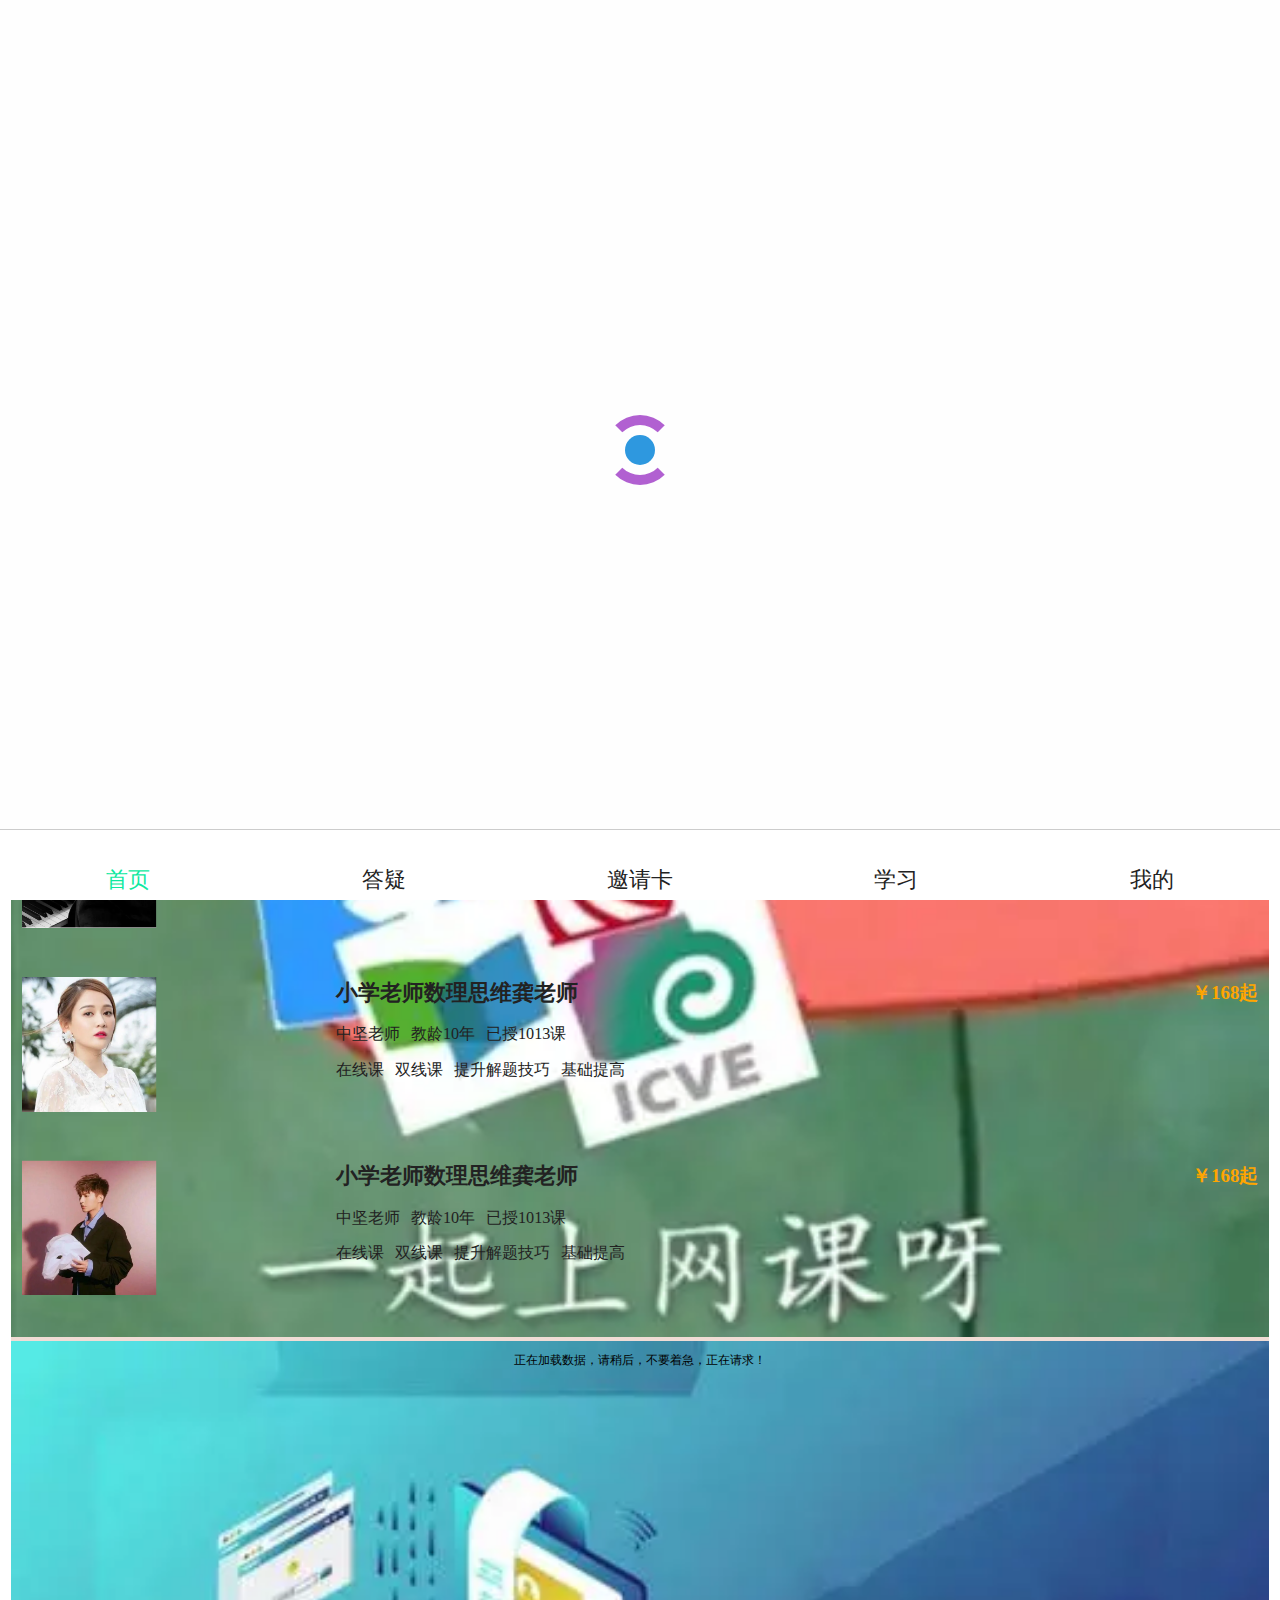
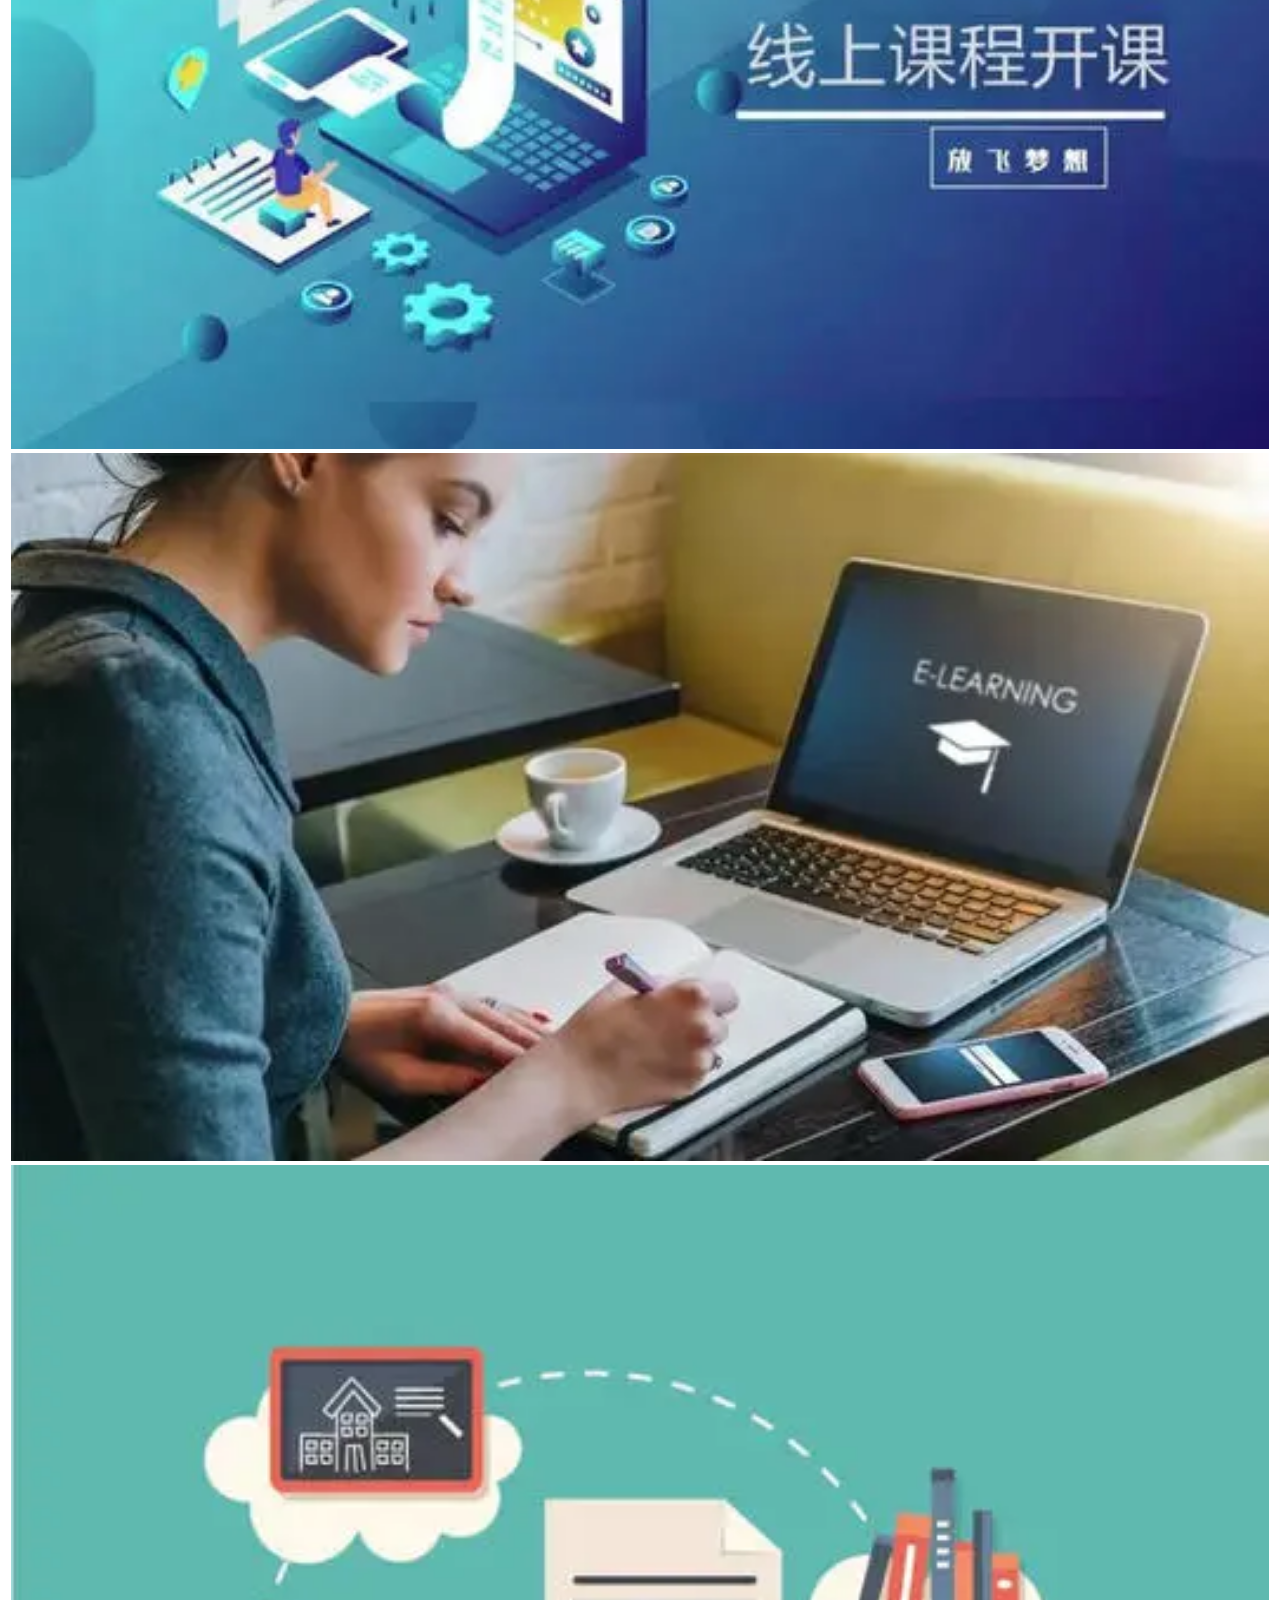
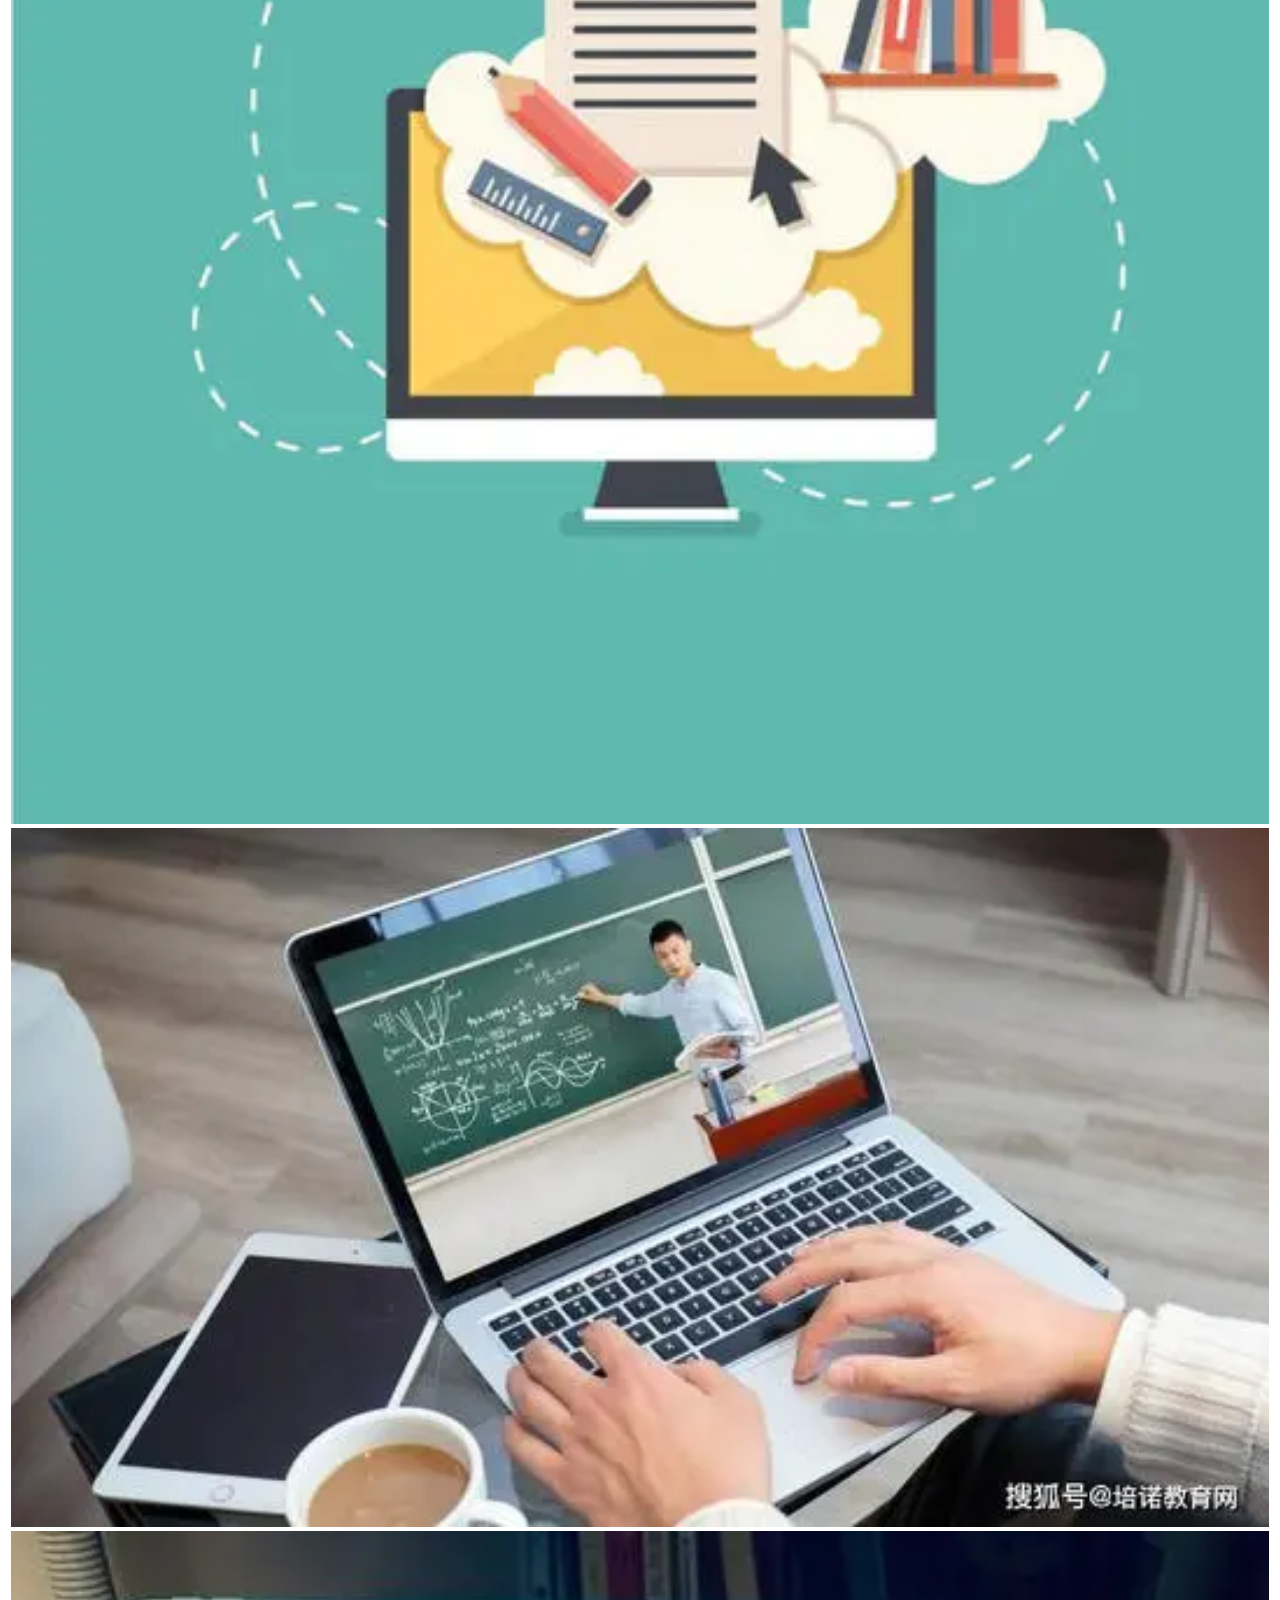
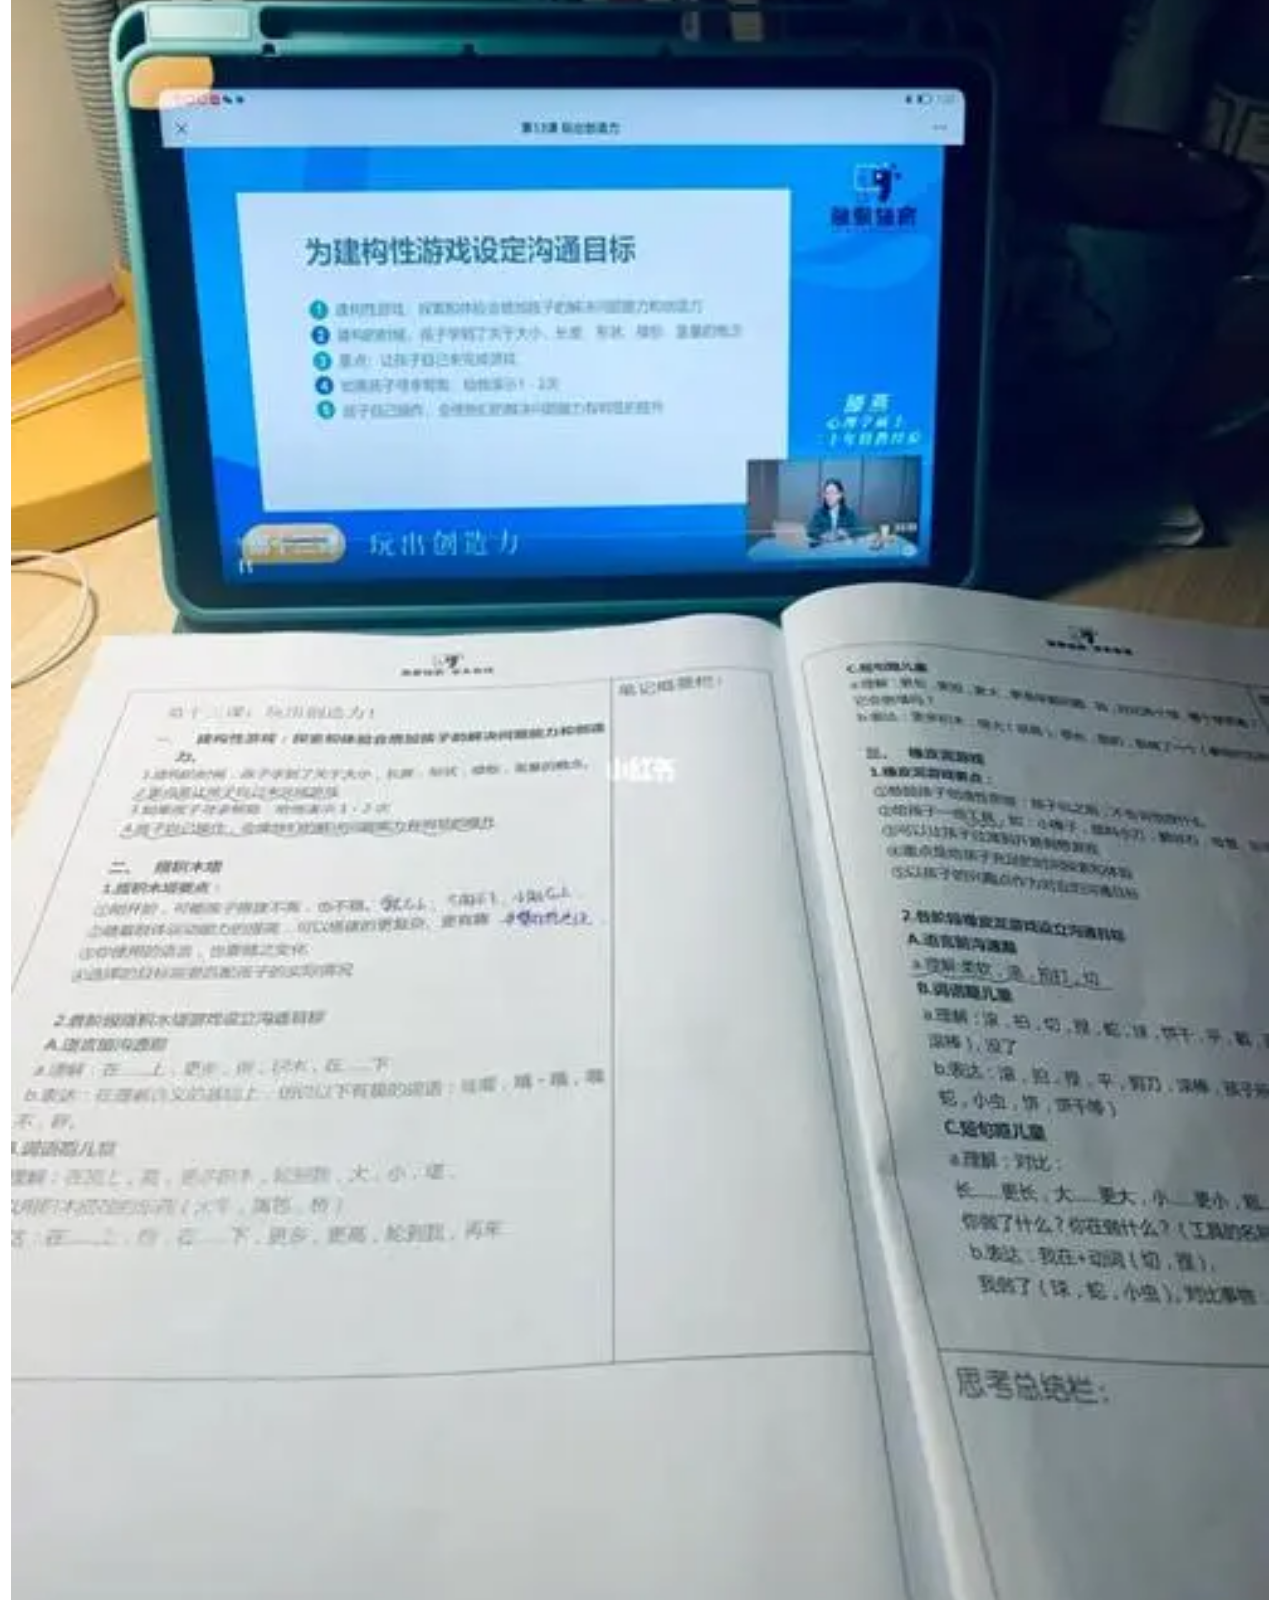
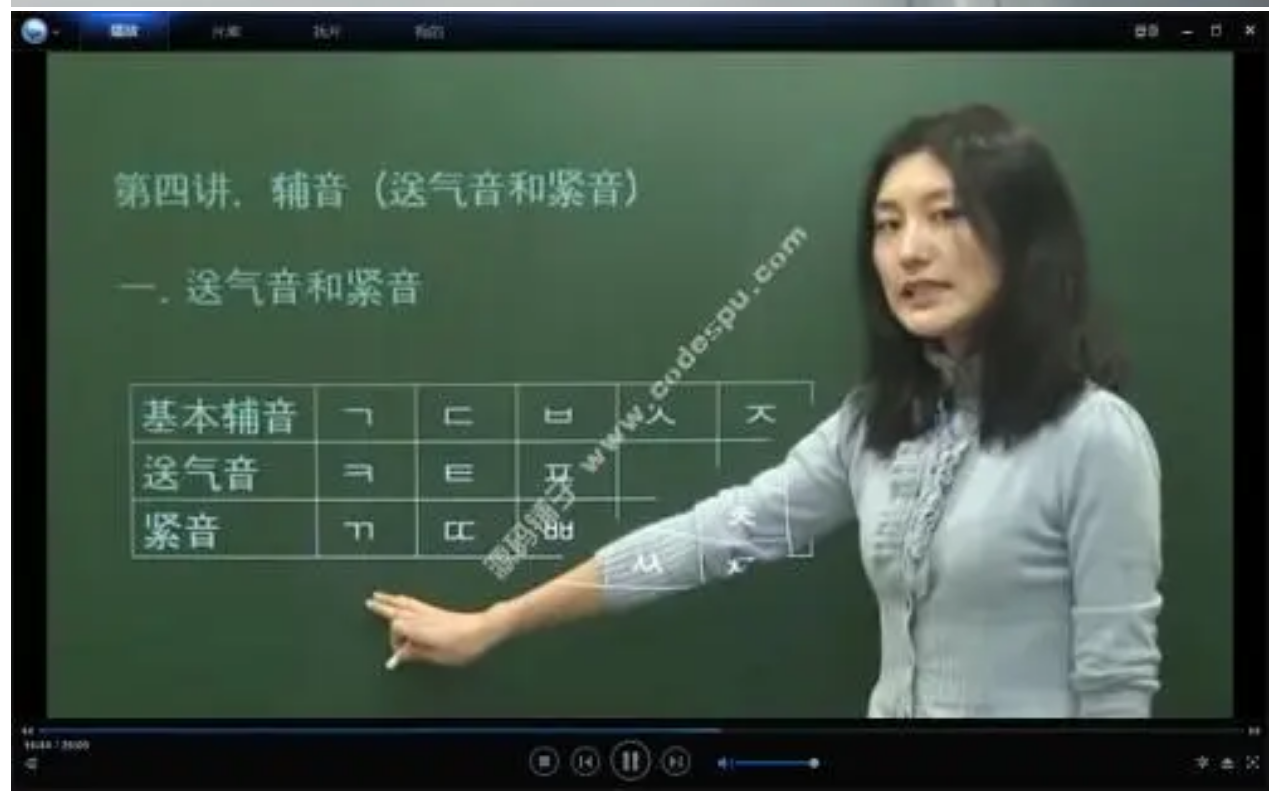
<file: index.html>
<!DOCTYPE html>
<html lang="en">
<head>
    <meta charset="UTF-8">
    <meta http-equiv="X-UA-Compatible" content="IE=edge">
    <!-- <meta name="viewport" content="width=device-width, initial-scale=1.0"> -->
    <script src="./js/flexible.js"></script>
    <link rel="stylesheet" href="./css/font.css">
    <link rel="stylesheet" href="./css/index.css">
    <link rel="stylesheet" href="./css/base.css">
    <link rel="stylesheet" href="https://at.alicdn.com/t/font_2786165_663fbrmdzmi.css">


    <!-- <link rel="stylesheet" href="./css/bootstrap.css"> -->
    <title>首页</title>
    <script src="./js/zepto.min.js"></script>
    <script src="./js/flexible.js"></script>
    <!-- <script src="https://s2.pstatp.com/cdn/expire-1-M/jquery/1.7.1/jquery.min.js"></script> -->
    <!-- <script src="http://g.tbcdn.cn/mtb/lib-flexible/0.3.4/??flexible_css.js,flexible.js"></script> -->
    <!-- <script src="./js/bootstrap.js"></script> -->
    <script src="./js/data.js"></script>
    
    <link crossorigin="anonymous" integrity="sha384-YaZyl3Hx9kaOWq199ZKwz6o6/3u1KbkQ28YsdOQb/aU4oVBjLgW1WifH1WeSYwbW" href="https://lib.baomitu.com/Swiper/2.7.6/idangerous.swiper.min.css" rel="stylesheet">
    <script crossorigin="anonymous" integrity="sha384-jvxZtB6PRIuRe1TKuwNcAwwN/9+P2UC8XaofZ86an5ZNMk8tOXlGH4MERr8yG7iN" src="https://lib.baomitu.com/Swiper/2.7.6/idangerous.swiper.min.js"></script>
</head>
<body data-role="page" >
    <div id="loading">
        <div class="loadingImage"></div>
    </div>
    <div class="header">
        <div class="left"><i class="iconfont icon-dingwei location"></i>重庆</div>
        <div class="right">
            <span class="zySearch" id="zySearch"></span>
        </div>
    </div>
  
    <div class="main">
        <div class="history">
            <!-- <span class="item c">教学计划是什么<i class="iconfont icon-cha"></i></span> -->
            <span class="item c">一个套餐多少钱<i class="iconfont icon-cha"></i></span>
            <span class="item c">会有提升吗<i class="iconfont icon-cha"></i></span>
            <span class="item iconfont icon-lajixiang clear"></span>
        </div>
        <div class="slider swiper-container">
            <div class="swiper-wrapper">
                <div class="swiper-slide"><img src="./images/img1.jpg" alt=""></div>
                <div class="swiper-slide"><img src="./images/img2.jpg" alt=""></div>
                <div class="swiper-slide"><img src="./images/img3.jpg" alt=""></div>
                <div class="swiper-slide"><img src="./images/img4.jpg" alt=""></div>
                <div class="swiper-slide"><img src="./images/img5.jpg" alt=""></div>
                <div class="swiper-slide"><img src="./images/img6.jpg" alt=""></div>
                <div class="swiper-slide"><img src="./images/img7.jpg" alt=""></div>
         
            </div>
        </div>
       <div class="content">
            <p>上门/在线一对一</p>
           
            <div class="content-line1" id="subject">
                <div  class="iconfont icon-shuxue" data="数学"></div>
                <div  class="iconfont icon-shuben" data="英语"></div>
                <div  class="iconfont icon-yuwen" data="语文"></div>
                <div  class="iconfont icon-huaxue" data="化学"></div>
                <div  class="iconfont icon-wuli-" data="物理"></div>
            </div>
            <div class="c-l-title">
                <div>数学</div>
                <div>英语</div>
                <div>语文</div>
                <div>化学</div>
                <div>物理</div>
                
            </div>
            <div class="content-line2">
                <span class="iconfont icon-huo"></span>
                <span>1V1轻辅导5折优惠</span>
                <span>仅剩3天</span>
                <span class="iconfont icon-youjiantou"></span>
            </div>
            <p>精品公开课</p>
            <div class="content-line3">
                <div class="line3-img">
                    <img src="./images/1.jpg" alt="">
                </div>
                <div class="line3-content">
                    <p>824节精选课程</p>
                    <p>已有63899人上课</p>
                    <span>立即参与</span>
                </div>
            </div>
            <div class="content-line4">
                <div class="line4-img">
                    <img src="./images/16.jpg" alt="">
                </div>
                <div class="line4-content">
                    <p class="na">小学老师数理思维龚老师<span>￥168起</span></p>
                    <p class="te"><span>中坚老师</span><span>教龄10年</span><span>已授1013课</span></p>
                    <p class="classInfo"><span>在线课</span><span>双线课</span><span>提升解题技巧</span><span>基础提高</span></p>
                </div>
            </div>
            <div class="content-line4">
                <div class="line4-img">
                    <img src="./images/15.jpg" alt="">
                </div>
                <div class="line4-content">
                    <p class="na">小学老师数理思维龚老师<span>￥168起</span></p>
                    <p class="te"><span>中坚老师</span><span>教龄10年</span><span>已授1013课</span></p>
                    <p class="classInfo"><span>在线课</span><span>双线课</span><span>提升解题技巧</span><span>基础提高</span></p>
                </div>
            </div>
            <div class="content-line4">
                <div class="line4-img">
                    <img src="./images/14.jpg" alt="">
                </div>
                <div class="line4-content">
                    <p class="na">小学老师数理思维龚老师<span>￥168起</span></p>
                    <p class="te"><span>中坚老师</span><span>教龄10年</span><span>已授1013课</span></p>
                    <p class="classInfo"><span>在线课</span><span>双线课</span><span>提升解题技巧</span><span>基础提高</span></p>
                </div>
            </div>
            <div class="loading" role="alert">
                正在加载数据，请稍后，不要着急，正在请求！
            </div>
       </div>
       <br>
            <br>
            <br>
            <br>
    </div>
    <div class="footer">
        <a href="index.html"><div style="color: rgb(14, 233, 160);"><i class="iconfont icon-shouye"></i><span>首页</span></div></a>
        <a href="question.html"><div><i class="iconfont icon-ketangdayi"></i><span>答疑</span></div></a>
        <a href="share.html"><div><i class="iconfont icon-icon_xinyong_xianxing_jijin-240"></i><span>邀请卡</span></div></a>
        <a href="study.html"><div><i class="iconfont icon-course"></i><span>学习</span></div></a>
        <a href="user.html"><div><i class="iconfont icon-wode"></i><span>我的</span></div></a>
    </div>
    <script crossorigin="anonymous" integrity="sha512-894YE6QWD5I59HgZOGReFYm4dnWc1Qt5NtvYSaNcOP+u1T9qYdvdihz0PPSiiqn/+/3e7Jo4EaG7TubfWGUrMQ==" src="https://lib.baomitu.com/jquery/3.6.0/jquery.min.js"></script>
	<script type="text/javascript" src="./js/zySearch.js"></script>
    <script src="./js/index.js"></script>
    <script type="text/javascript">
	    
		$("#zySearch").zySearch({
			"width":"355",
			"height":"33",
			"parentClass":"pageTitle",
			"callback":function(keyword){
				// console.info("搜索的关键字");
				// console.info(keyword);
                 // 读取搜索词
                let item = `<span class="item c">${keyword}<i class="iconfont icon-cha"></i></span>`
                $("#searchInput").val("");
                $(".history").prepend(item);
                deleteOne();
                $(".clear").show();
			}
		}); 
        //清除单个记录
        function deleteOne() {
            $(".history .item i").click(function () {
                $(this).parent().remove();
                if ($(".history").find(".item").length == 1) {
                    $(".clear").hide();
                } else {
                    $(".clear").show();
                }
            })
        }
        //清除所有记录
        function deleteAll() {
            $(".history  .clear").click(function () {
                $(this).parent().find('.c').remove();
                $(this).hide();
            })
        }
        deleteAll();
        deleteOne();

        var mySwiper = new Swiper('.swiper-container',{
            autoplay : 2000,//可选选项，自动滑动
            loop : true,//可选选项，开启循环
            })

        $("#subject div").click(function () {  
            // console.log($(this).attr("data"));
            window.location.href='share.html?id='+$(this).attr("data");
        })
        $("#loading").fadeOut(1500);
	</script>
</body>
</html>
</file>
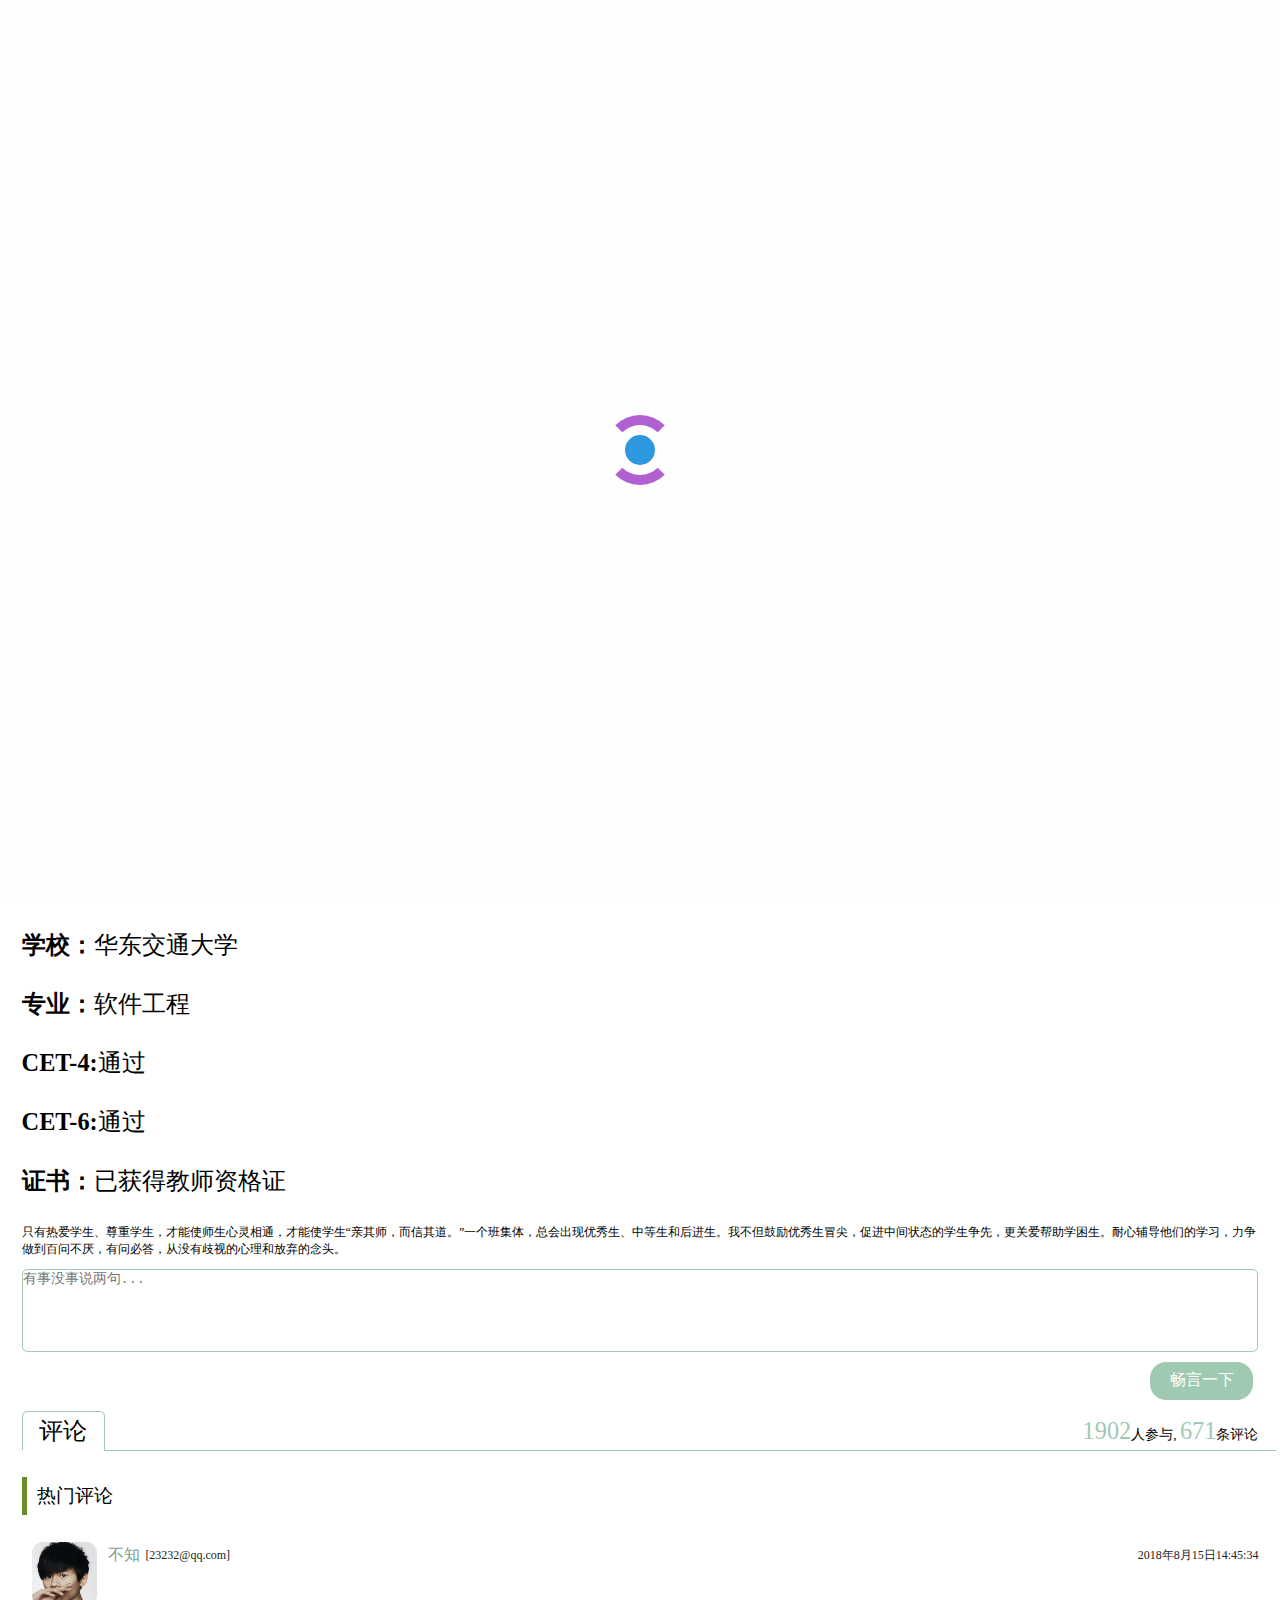
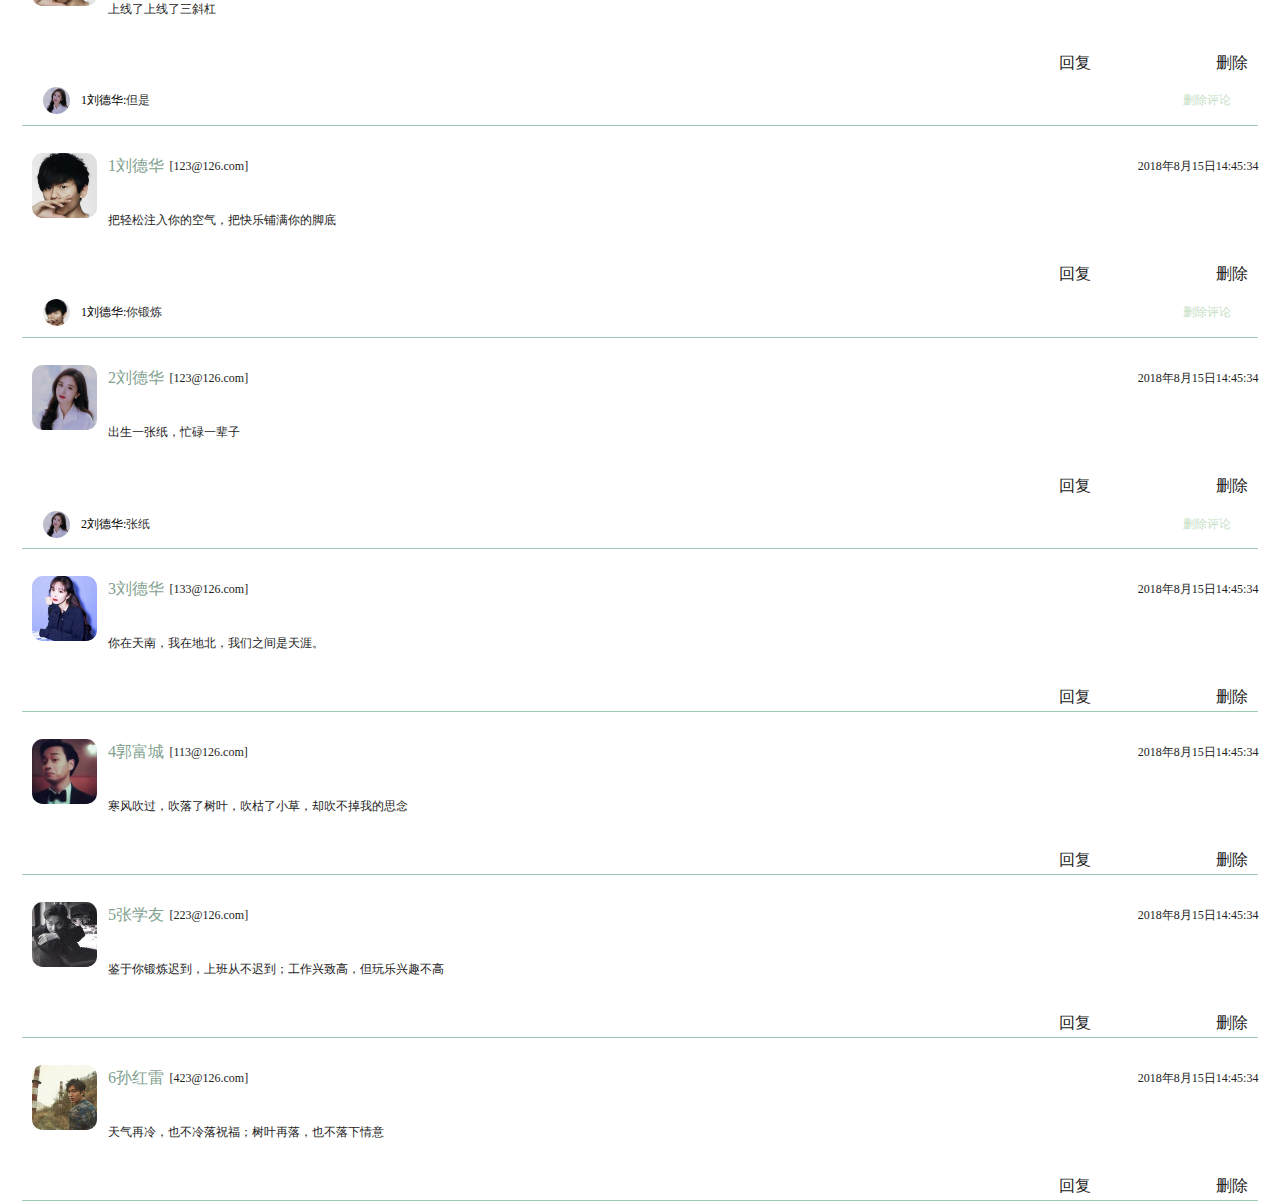
<file: connact.html>
<!DOCTYPE html>
<html lang="en">

<head>
    <meta charset="UTF-8">
    <meta http-equiv="X-UA-Compatible" content="IE=edge">
    <link rel="stylesheet" href="./css/font.css">
    <link rel="stylesheet" href="https://at.alicdn.com/t/font_2786165_663fbrmdzmi.css">
    <link rel="stylesheet" href="./css/connact.css">
    <link rel="stylesheet" href="./css/base.css">
    <link rel="stylesheet" href="./css/action-sheet.css">
    <link rel="stylesheet" href="./css/swiper-bundle.css">
    <link crossorigin="anonymous" integrity="sha384-p1+tzRdXcglS+PrR+shfL55KoHugzlLLtjkBKwCZaAqOruyk5rBEQYtiTaK9XewD" href="https://lib.baomitu.com/social-share.js/1.0.16/css/share.min.css" rel="stylesheet">

    <link crossorigin="anonymous" integrity="sha384-YaZyl3Hx9kaOWq199ZKwz6o6/3u1KbkQ28YsdOQb/aU4oVBjLgW1WifH1WeSYwbW"
        href="https://lib.baomitu.com/Swiper/2.7.6/idangerous.swiper.min.css" rel="stylesheet">
       <script crossorigin="anonymous"
        integrity="sha512-894YE6QWD5I59HgZOGReFYm4dnWc1Qt5NtvYSaNcOP+u1T9qYdvdihz0PPSiiqn/+/3e7Jo4EaG7TubfWGUrMQ=="
        src="https://lib.baomitu.com/jquery/3.6.0/jquery.min.js"></script>
    <!-- <link rel="stylesheet" href="./css/cont.css"> -->
<script crossorigin="anonymous" integrity="sha512-894YE6QWD5I59HgZOGReFYm4dnWc1Qt5NtvYSaNcOP+u1T9qYdvdihz0PPSiiqn/+/3e7Jo4EaG7TubfWGUrMQ==" src="https://lib.baomitu.com/jquery/3.6.0/jquery.min.js"></script>
    <script src="./js/resize.js"></script>

    <!-- <link rel="stylesheet" href="https://apps.bdimg.com/libs/jquerymobile/1.4.5/jquery.mobile-1.4.5.min.css">
    <link rel="stylesheet" href="http://code.jquery.com/mobile/1.4.5/jquery.mobile-1.4.5.min.css">
    <script src="https://apps.bdimg.com/libs/jquerymobile/1.4.5/jquery.mobile-1.4.5.min.js"></script> -->

    <!-- <link rel="stylesheet" href="./css/bootstrap.css"> -->
    <title>老师详细页面</title>
    <script src="./js/zepto.min.js"></script>
    <script src="./js/flexible.js"></script>
    <!-- <script src="https://s2.pstatp.com/cdn/expire-1-M/jquery/1.7.1/jquery.min.js"></script> -->
    <!-- <script src="http://g.tbcdn.cn/mtb/lib-flexible/0.3.4/??flexible_css.js,flexible.js"></script> -->
    <!-- <script src="./js/bootstrap.js"></script> -->
    <script src="./js/data.js"></script>
    <script crossorigin="anonymous" integrity="sha384-jvxZtB6PRIuRe1TKuwNcAwwN/9+P2UC8XaofZ86an5ZNMk8tOXlGH4MERr8yG7iN"
        src="https://lib.baomitu.com/Swiper/2.7.6/idangerous.swiper.min.js"></script>
</head>

<body>
    <div id="loading">
        <div class="loadingImage"></div>
    </div>
    <div class="header">
        <a class="left iconfont icon-zuojiantou location" href="question.html"></a>
        <div class="right"></div>
        <a class="left iconfont icon-fenxiang location share" href="#"></a>
    </div>
    <div class="main">
        <div class="content-first1">
         
        </div>
        <div class="content-second">
          <p>一对一在线答疑</p>
          <p><span>名师辅导答疑 难题不再是问题</span><span>了解更多<i class="iconfont icon-youjiantou"></i></span></p>
        </div>
        <div class="content">
            <div class="content-line4">
                <div>
                    <span class="tou iconfont icon-tongji"></span>
                    <div class="c-t-content">
                        <p>作业讲解</p>
                        <p>错难题精讲</p>
                    </div>
                </div>
                <div>
                    <span class="tou iconfont icon-shuben"></span>
                    <div class="c-t-content">
                        <p>举一反三</p>
                        <p>知识点巩固</p>
                    </div>
                </div>
                <div>
                    <span class="tou iconfont icon-fuwuhao"></span>
                    <div class="c-t-content">
                        <p>考点拓展</p>
                        <p>培养应试力</p>
                    </div>
                </div>
            </div>
            <div class="content-line2">
               请联系我吧！！！
            </div>
            <div class="changeTab">
                <nav id="nav">
                    <ul>
                        <li class="act">教学特点</li>
                        <li>毕业学校</li>
                        <li>教学经历</li>
                        <li>评价</li>
                    </ul>
                </nav>
                <div id="tabContent">
                    <section class="tab action">
                        <h1>教学特点</h1>
                        <div class="tabLine1">
                            <span class="item">小升初</span>
                            <span class="item">提高学生信心</span>
                            <span class="item">带过重点班</span>
                            <span class="item">课内进步提升</span>
                            <span class="item">基础提高</span>
                        </div>
                        <p>
                            只有热爱学生、尊重学生，才能使师生心灵相通，才能使学生“亲其师，而信其道。”一个班集体，总会出现优秀生、中等生和后进生。我不但鼓励优秀生冒尖，促进中间状态的学生争先，更关爱帮助学困生。耐心辅导他们的学习，力争做到百问不厌，有问必答，从没有歧视的心理和放弃的念头。
                        </p>
                        <div class="tabLine2"><span>连线老师</span></div>
                    </section>
                    <section class="tab">
                       <p class="tab2Line1"><span>学校：</span><span>华东交通大学</span></p>
                       <p class="tab2Line1"><span>专业：</span><span>软件工程</span></p>
                       <p class="tab2Line1"><span>CET-4:</span><span>通过</span></p>
                       <p class="tab2Line1"><span>CET-6:</span><span>通过</span></p>
                       <p class="tab2Line1"><span>证书：</span><span>已获得教师资格证</span></p>
                    </section>
                    <section class="tab">
                        <p>
                            只有热爱学生、尊重学生，才能使师生心灵相通，才能使学生“亲其师，而信其道。”一个班集体，总会出现优秀生、中等生和后进生。我不但鼓励优秀生冒尖，促进中间状态的学生争先，更关爱帮助学困生。耐心辅导他们的学习，力争做到百问不厌，有问必答，从没有歧视的心理和放弃的念头。
                        </p>
                    </section>
                    <section class="tab">
                        <div class="tab4Line1">
                            <div class="left-line2">
                                <div class="left-line2-top">
                                    <div class="area-textarea">
                                        <textarea class="textarea-content" name="" node-type="textarea" id="txtcontent"
                                            placeholder="有事没事说两句..."></textarea>
                                    </div>
                                </div>
                                <div class="left-line2-bottom">
                                    <span class="iconfont icon-xiaolian"></span>
                                    <span class="iconfont icon-dianzan"></span>
                                    <div class="comment"><span id="btnAdd">畅言一下</span></div>
                                </div>
                            </div>
                            <div class="left-line3">
                                <div class="left-line3-title">评论</div>
                                <div class="left-line3-comment">
                                    <span class="comment-number">
                                        <span class="cn-number">1902</span>人参与,
                                        <span class="cn-number">671</span>条评论
                                    </span>
                                </div>
                            </div>
                            <div class="left-line4">
                                <span>热门评论</span>
                            </div>
                            <div class="left-line5" id="tbList">
                                <div class="hotComent">
                                    <div class="hotComent-left"><img class="hotComent-left-img" src="./images/1.jpg" alt=""></div>
                                    <div class="hotComent-right">
                                        <p>
                                            <span>不知</span><span>[23232@qq.com]</span><span>2018年8月15日14:45:34</span>
                                        </p>
                                        <p>上线了上线了三斜杠</p>
                                        <p>
                                            <span class="delete">删除</span>
                                            <span class="iconfont icon-fenxiang"></span>
                                            <span class="iconfont icon-pingjia"></span>
                                            <span class="iconfont icon-dianzan"></span>
                                            <span class="reponse">回复</span>
                                        </p>
                                        <div class="repContent">
                                            <img src="./images/2.jpg" alt=""><span>1刘德华:</span>
                                            <span class="ct">但是</span>
                                            <span class="del">删除评论</span>
                                        </div>
                                    </div>
                                    <div class="hotComent-bottom">
                                        <img src="./images/2.jpg" alt=""><span>1刘德华:</span>
                                        <div class="area-textarea">
                                            <textarea class="textarea-content" name="" node-type="textarea" id="repContent"
                                                placeholder="有事没事说两句..."></textarea>
                                        </div>
                                        <p><span class="rep">回复</span></p>
                                    </div>
                                    <!-- <div class="repContent">
                                    </div> -->
                                </div>
                            </div>
                        </div>
                    </section>
                </div>
            </div>
        </div>
    </div>
    <div class="action-sheet">
        <div class="menu-title">
            <div class="menu-name">
                分享到
            </div>
            <div class="close-icon">
                <i class="iconfont icon-cha" aria-hidden="true"></i>
            </div>
        </div>
        <ul>
            <li class="row">
                <div id="share-1" class="share-component social-share"><a class="social-share-icon icon-weibo"
                        href="http://service.weibo.com/share/share.php?url=https://lamb12mn.github.io/liangshiyiyou/&amp;title=老铁%20请转发！&amp;pic=&amp;appkey="
                        target="_blank"></a><a class="social-share-icon icon-qq"
                        href="http://connect.qq.com/widget/shareqq/index.html?url=https://lamb12mn.github.io/liangshiyiyou/&amp;title=老铁%20请转发！&amp;source=content%20site&amp;desc=&amp;pics="
                        target="_blank"></a><a class="social-share-icon icon-douban"
                        href="http://shuo.douban.com/!service/share?href=https://lamb12mn.github.io/liangshiyiyou/&amp;name=content%20title&amp;text=&amp;image=&amp;starid=0&amp;aid=0&amp;style=11"
                        target="_blank"></a><a class="social-share-icon icon-qzone"
                        href="http://sns.qzone.qq.com/cgi-bin/qzshare/cgi_qzshare_onekey?url=https://lamb12mn.github.io/liangshiyiyou/&amp;title=老铁%20请转发！&amp;desc=&amp;summary=&amp;site=content%20site"
                        target="_blank"></a><a class="social-share-icon icon-linkedin"
                        href="http://www.linkedin.com/shareArticle?mini=true&amp;ro=true&amp;title=老铁%20请转发！&amp;url=https://lamb12mn.github.io/liangshiyiyou/&amp;summary=&amp;source=content%20site&amp;armin=armin"
                        target="_blank"></a><a class="social-share-icon icon-diandian"
                        href="http://www.diandian.com/share?lo=https://lamb12mn.github.io/liangshiyiyou/&amp;ti=content%20title&amp;type=link"
                        target="_blank"></a><a class="social-share-icon icon-facebook"
                        href="https://www.facebook.com/sharer/sharer.php?u=https://lamb12mn.github.io/liangshiyiyou/&amp;title=老铁%20请转发！&amp;description=&amp;caption={{SUBHEAD}}&amp;link=https://lamb12mn.github.io/liangshiyiyou/&amp;picture="
                        target="_blank"></a><a class="social-share-icon icon-twitter"
                        href="https://twitter.com/intent/tweet?text=content%20title&amp;url=https://lamb12mn.github.io/liangshiyiyou/&amp;via=https%3A%2F%2Fwww.jq22.com"
                        target="_blank"></a><a class="social-share-icon icon-google"
                        href="https://plus.google.com/share?url=https://lamb12mn.github.io/liangshiyiyou/"
                        target="_blank"></a></div>
            </li>
        </ul>
    </div>
<div class="mask"></div>
    <script type="text/javascript" src="./js/zySearch.js"></script>
    <script src="./js/connact.js"></script>
     
    <script>
        
 function getQueryString(name) { 
    // 解析参数
    var reg = new RegExp("(^|&)" + name + "=([^&]*)(&|$)", "i"); 
    var r = window.location.search.substr(1).match(reg); 
    if (r != null) return decodeURI(r[2]); return null; 
  }
  let info=getQueryString('info');

  let infoS=JSON.parse(info);
//   console.log(infoS["image"]);
  if(getQueryString('info')==null){
    
     let $str=` 
     <div class="aut"><img src="./images/3.jpg" alt=""></div>
          <div class="c-f-content">
              <p>张老师</p>
              <p>一年级数学</p>
              <p><span>教龄10年</span><span>已授1013课</span></p>
          </div>
          
     `;
     $(".content-first1").prepend($str);
  }else{
      let str=` 
     <div class="aut"><img src="${infoS["image"]}" alt=""></div>
          <div class="c-f-content">
              <p>${infoS["name"]}</p>
              <p>${infoS["tag"]}</p>
              <p><span>${infoS["date"]}</span><span>${infoS["hours"]}</span></p>
          </div>
     `;
     $(".content-first1").append(str);
  }

    //点击菜单
    $('.share').click(function () {
            $(this).addClass('menu-active')
            $('.action-sheet').show()
            $('.mask').show()
            $('html').addClass('scroll-mask')
        })
         //关闭弹窗
         $('.close-icon').click(function () {
            $('.action-sheet').hide()
            $('.mask').hide()
            $('html').removeClass('scroll-mask')
        })
        $("#loading").fadeOut(1500);
        window.onload = function () {
            var nav = document.getElementById('nav');
            var oNav = nav.getElementsByTagName('li');

            var tabContent = document.getElementById('tabContent');
            var oDiv = tabContent.getElementsByClassName('tab');
            for (var i = 0; i < oNav.length; i++) {
                oNav[i].index = i;
                oNav[i].onclick = function () {
                    for (var i = 0; i < oNav.length; i++) {
                        oNav[i].className = '';
                        oDiv[i].style.display = "none";
                        oDiv[i].setAttribute('class','tab');
                    }
                    this.className = 'act';
                    // oDiv[this.index].className("tab action");
                    oDiv[this.index].style.display = "block";
                    oDiv[this.index].setAttribute('class','tab action');
                }
                for (var m = 1; m < oNav.length; m++) {
                    oNav[m].className = '';
                    oDiv[m].style.display = "none";
                    oDiv[m].setAttribute('class','tab');
                }
            }
        };
    </script>
</body>

</html>
</file>
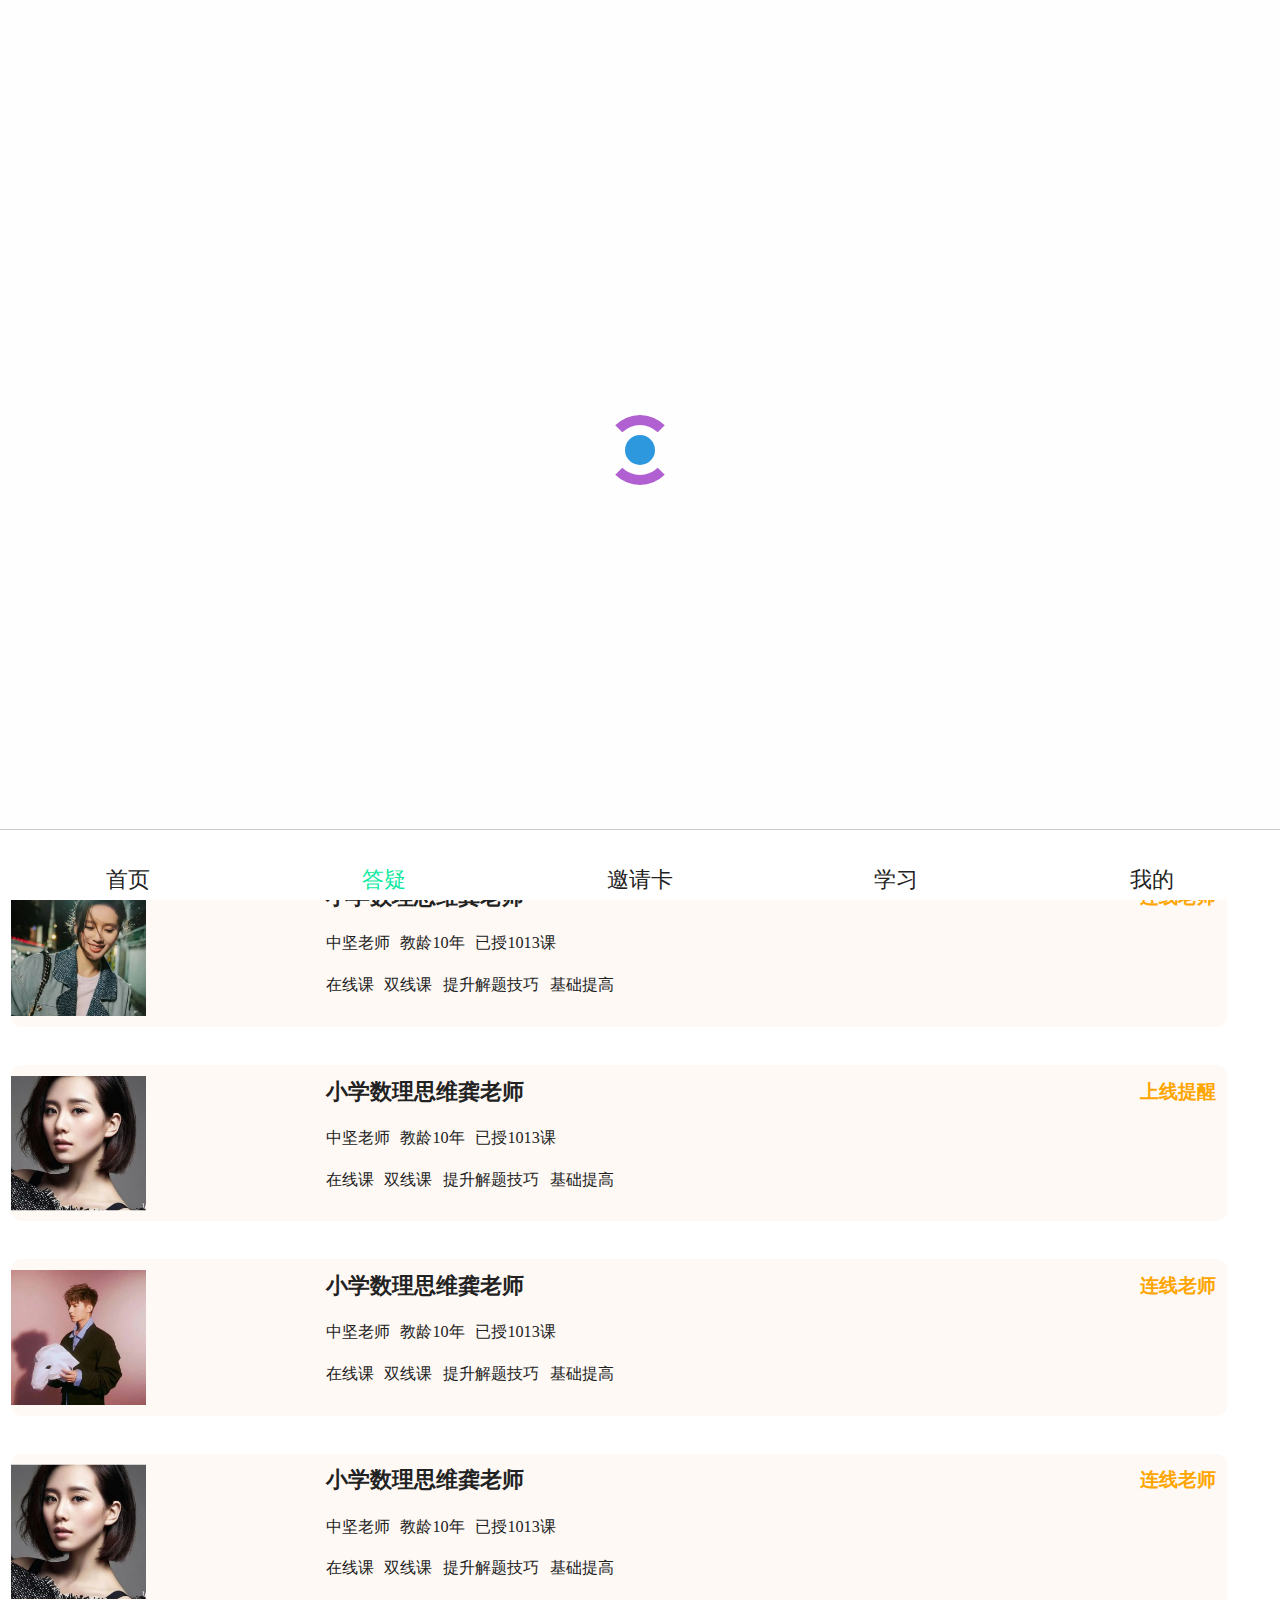
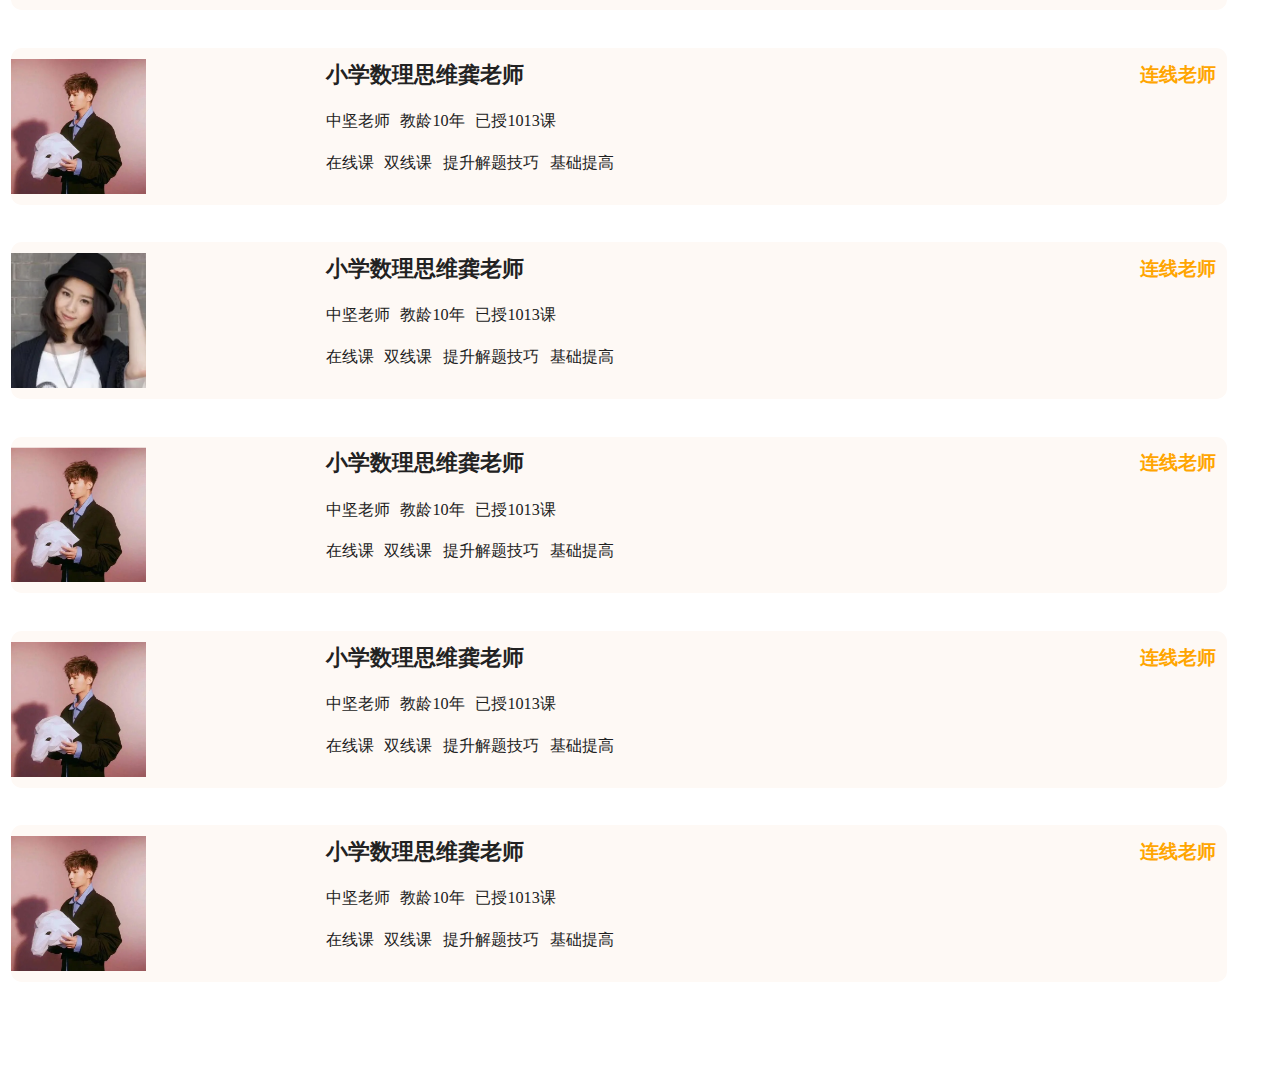
<file: question.html>
<!DOCTYPE html>
<html lang="en">

<head>
    <meta charset="UTF-8">
    <meta http-equiv="X-UA-Compatible" content="IE=edge">
    <!-- <meta name="viewport" content="width=device-width, initial-scale=1.0"> -->
    <link rel="stylesheet" href="./css/font.css">
    <link rel="stylesheet" href="https://at.alicdn.com/t/font_2786165_663fbrmdzmi.css">
    <link rel="stylesheet" href="./css/question.css">
    <link rel="stylesheet" href="./css/base.css">
    <link rel="stylesheet" href="./css/action-sheet.css">
    <link rel="stylesheet" href="./css/swiper-bundle.css">
    <title>答疑</title>
    <script src="./js/flexible.js"></script>
    <script crossorigin="anonymous" integrity="sha512-894YE6QWD5I59HgZOGReFYm4dnWc1Qt5NtvYSaNcOP+u1T9qYdvdihz0PPSiiqn/+/3e7Jo4EaG7TubfWGUrMQ==" src="https://lib.baomitu.com/jquery/3.6.0/jquery.min.js"></script>
    <!-- <script src="http://g.tbcdn.cn/mtb/lib-flexible/0.3.4/??flexible_css.js,flexible.js"></script> -->
    <script src="./js/data.js"></script>
    <script src="./js/zepto.min.js"></script>
    <script src="./js/resize.js"></script>
    <link crossorigin="anonymous" integrity="sha384-YaZyl3Hx9kaOWq199ZKwz6o6/3u1KbkQ28YsdOQb/aU4oVBjLgW1WifH1WeSYwbW" href="https://lib.baomitu.com/Swiper/2.7.6/idangerous.swiper.min.css" rel="stylesheet">
    <script crossorigin="anonymous" integrity="sha384-jvxZtB6PRIuRe1TKuwNcAwwN/9+P2UC8XaofZ86an5ZNMk8tOXlGH4MERr8yG7iN" src="https://lib.baomitu.com/Swiper/2.7.6/idangerous.swiper.min.js"></script>
    <link crossorigin="anonymous" integrity="sha384-p1+tzRdXcglS+PrR+shfL55KoHugzlLLtjkBKwCZaAqOruyk5rBEQYtiTaK9XewD" href="https://lib.baomitu.com/social-share.js/1.0.16/css/share.min.css" rel="stylesheet">
    <!-- <script crossorigin="anonymous" integrity="sha384-jh3NUk05THcjKLhf1F8BmD37IMzqzSlhN0CX6ZWEIIl05la8odJPuL/MCireCIrg" src="https://lib.baomitu.com/social-share.js/1.0.16/js/jquery.share.min.js"></script> -->
</head>

<body>
    <div id="loading">
        <div class="loadingImage"></div>
    </div>
    <div class="header">
        <div class="left"><i class="iconfont icon-dingwei location"></i>重庆</div>
        <div class="right">
            <span class="zySearch" id="zySearch"></span>
        </div>
    </div>
    <div class="main">
        <div class="history">
            <!-- <span class="item c">教学计划是什么<i class="iconfont icon-cha"></i></span> -->
            <span class="item c">一个套餐多少钱<i class="iconfont icon-cha"></i></span>
            <span class="item c">会有提升吗<i class="iconfont icon-cha"></i></span>
            <span class="item iconfont icon-lajixiang clear"></span>
        </div>
        <div class="content">
            <p>在线一对一答疑<span class="iconfont icon-fenxiang share"></span></p>
            <p class="title">名师辅导答疑 难题不是问题<i class="iconfont icon-youjiantou share"></i><span>了解更多</span></p>
            <div class="slider swiper-container">
                <div class="swiper-wrapper">
                    <div class="swiper-slide"><img src="./images/img1.jpg" alt=""></div>
                    <div class="swiper-slide"><img src="./images/img2.jpg" alt=""></div>
                    <div class="swiper-slide"><img src="./images/img3.jpg" alt=""></div>
                    <div class="swiper-slide"><img src="./images/img4.jpg" alt=""></div>
                    <div class="swiper-slide"><img src="./images/img5.jpg" alt=""></div>
                    <div class="swiper-slide"><img src="./images/img6.jpg" alt=""></div>
                    <div class="swiper-slide"><img src="./images/img7.jpg" alt=""></div>
                    <div class="swiper-slide"><img src="./images/img8.jpg" alt=""></div>
                </div>
            </div>
            <div class="content-line1">
                <div>
                    <i class="iconfont icon-shuxue"></i>
                    <ul class="info">
                        <li>作业详解</li>
                        <li>错难题精讲</li>
                    </ul>
                </div>
                <div><i class="iconfont icon-shuben"></i>
                    <ul class="info">
                        <li>举一反三</li>
                        <li>知识点巩固</li>
                    </ul>
                </div>
                <div><i class="iconfont icon-yuwen"></i>
                    <ul class="info">
                        <li>考点拓展</li>
                        <li>培养应试能力</li>
                    </ul>
                </div>
            </div>
            <p class="title1">立即答疑<i class="iconfont icon-youjiantou share"></i><span>一年级</span></p>
            <div class="content-line3">
                <div class="c-l-left">
                    <p>购买15分钟(1次答疑)</p>
                    <p>
                        <span>￥9.9</span>
                        <del>原价￥40</del>
                        <span class="tejia">首单特惠</span>
                    </p>
                </div>
                <div class="c-l-right">
                    <span>购买</span>
                </div>
            </div>
            <div class="container">
                <nav id="nav">
                    <ul>
                        <li class="act">全部</li>
                        <li>数学</li>
                        <li>英语</li>
                        <li>语文</li>
                    </ul>
                </nav>
                <div id="tabContent">
                    <section class="tab action">
                        <div class="box">
                            <div class="line4-img">
                                <img src="./images/11.jpg" alt="">
                            </div>
                            <div class="line4-content">
                                <p class="na">小学数理思维龚老师<span class="connact">连线老师</span></p>
                                <p class="te"><span>中坚老师</span><span>教龄10年</span><span>已授1013课</span></p>
                                <p class="classInfo"><span>在线课</span><span>双线课</span><span>提升解题技巧</span><span>基础提高</span></p>
                            </div>
                        </div>
                        <div class="box">
                            <div class="line4-img">
                                <img src="./images/12.jpg" alt="">
                            </div>
                            <div class="line4-content">
                                <p class="na">小学数理思维龚老师<span class="connact">上线提醒</span></p>
                                <p class="te"><span>中坚老师</span><span>教龄10年</span><span>已授1013课</span></p>
                                <p class="classInfo"><span>在线课</span><span>双线课</span><span>提升解题技巧</span><span>基础提高</span></p>
                            </div>
                        </div>
                        <div class="box">
                            <div class="line4-img">
                                <img src="./images/14.jpg" alt="">
                            </div>
                            <div class="line4-content">
                                <p class="na">小学数理思维龚老师<span class="connact">连线老师</span></p>
                                <p class="te"><span>中坚老师</span><span>教龄10年</span><span>已授1013课</span></p>
                                <p class="classInfo"><span>在线课</span><span>双线课</span><span>提升解题技巧</span><span>基础提高</span></p>
                            </div>
                        </div>
                            <!-- <div class="loading" role="alert">
                    正在加载数据，请稍后，不要着急，正在请求！
                </div> -->
                    </section>
                    <section class="tab">
                        <div class="box">
                            <div class="line4-img">
                                <img src="./images/12.jpg" alt="">
                            </div>
                            <div class="line4-content">
                                <p class="na">小学数理思维龚老师<span class="connact">连线老师</span></p>
                                <p class="te"><span>中坚老师</span><span>教龄10年</span><span>已授1013课</span></p>
                                <p class="classInfo"><span>在线课</span><span>双线课</span><span>提升解题技巧</span><span>基础提高</span></p>
                            </div>
                        </div>
                        <div class="box">
                            <div class="line4-img">
                                <img src="./images/14.jpg" alt="">
                            </div>
                            <div class="line4-content">
                                <p class="na">小学数理思维龚老师<span class="connact">连线老师</span></p>
                                <p class="te"><span>中坚老师</span><span>教龄10年</span><span>已授1013课</span></p>
                                <p class="classInfo"><span>在线课</span><span>双线课</span><span>提升解题技巧</span><span>基础提高</span></p>
                            </div>
                        </div>
                    </section>
                    <section class="tab">
                        <div class="box">
                            <div class="line4-img">
                                <img src="./images/13.jpg" alt="">
                            </div>
                            <div class="line4-content">
                                <p class="na">小学数理思维龚老师<span class="connact">连线老师</span></p>
                                <p class="te"><span>中坚老师</span><span>教龄10年</span><span>已授1013课</span></p>
                                <p class="classInfo"><span>在线课</span><span>双线课</span><span>提升解题技巧</span><span>基础提高</span></p>
                            </div>
                        </div>
                        <div class="box">
                            <div class="line4-img">
                                <img src="./images/14.jpg" alt="">
                            </div>
                            <div class="line4-content">
                                <p class="na">小学数理思维龚老师<span class="connact">连线老师</span></p>
                                <p class="te"><span>中坚老师</span><span>教龄10年</span><span>已授1013课</span></p>
                                <p class="classInfo"><span>在线课</span><span>双线课</span><span>提升解题技巧</span><span>基础提高</span></p>
                            </div>
                        </div>
                    </section>
                    <section class="tab">
                        <div class="box">
                            <div class="line4-img">
                                <img src="./images/14.jpg" alt="">
                            </div>
                            <div class="line4-content">
                                <p class="na">小学数理思维龚老师<span class="connact">连线老师</span></p>
                                <p class="te"><span>中坚老师</span><span>教龄10年</span><span>已授1013课</span></p>
                                <p class="classInfo"><span>在线课</span><span>双线课</span><span>提升解题技巧</span><span>基础提高</span></p>
                            </div>
                        </div>
                        <div class="box">
                            <div class="line4-img">
                                <img src="./images/14.jpg" alt="">
                            </div>
                            <div class="line4-content">
                                <p class="na">小学数理思维龚老师<span class="connact">连线老师</span></p>
                                <p class="te"><span>中坚老师</span><span>教龄10年</span><span>已授1013课</span></p>
                                <p class="classInfo"><span>在线课</span><span>双线课</span><span>提升解题技巧</span><span>基础提高</span></p>
                            </div>
                        </div>
                         <!-- <div class="loading" role="alert">
                正在加载数据，请稍后，不要着急，正在请求！
            </div> -->
                    </section>
                </div>
            </div>
            <br>
            <br>
            <br>
            <br>
            <br>
            <br>
        </div>
    
    </div>
    <div class="footer">
        <a href="index.html">
            <div><i class="iconfont icon-shouye"></i><span>首页</span></div>
        </a>
        <a href="question.html">
            <div style="color: rgb(14, 233, 160);"><i class="iconfont icon-ketangdayi"></i><span>答疑</span></div>
        </a>
        <a href="share.html">
            <div><i class="iconfont icon-icon_xinyong_xianxing_jijin-240"></i><span>邀请卡</span></div>
        </a>
        <a href="study.html">
            <div><i class="iconfont icon-course"></i><span>学习</span></div>
        </a>
        <a href="user.html">
            <div><i class="iconfont icon-wode"></i><span>我的</span></div>
        </a>
    </div>
    <div class="action-sheet">
        <div class="menu-title">
            <div class="menu-name">
                分享到
            </div>
            <div class="close-icon">
                <i class="iconfont icon-cha" aria-hidden="true"></i>
            </div>
        </div>
        <ul>
            <li class="row">
                <div id="share-1" class="share-component social-share"><a class="social-share-icon icon-weibo"
                        href="http://service.weibo.com/share/share.php?url=https://lamb12mn.github.io/liangshiyiyou/&amp;title=老铁%20请转发！&amp;pic=&amp;appkey="
                        target="_blank"></a><a class="social-share-icon icon-qq"
                        href="http://connect.qq.com/widget/shareqq/index.html?url=https://lamb12mn.github.io/liangshiyiyou/&amp;title=老铁%20请转发！&amp;source=content%20site&amp;desc=&amp;pics="
                        target="_blank"></a><a class="social-share-icon icon-douban"
                        href="http://shuo.douban.com/!service/share?href=https://lamb12mn.github.io/liangshiyiyou/&amp;name=content%20title&amp;text=&amp;image=&amp;starid=0&amp;aid=0&amp;style=11"
                        target="_blank"></a><a class="social-share-icon icon-qzone"
                        href="http://sns.qzone.qq.com/cgi-bin/qzshare/cgi_qzshare_onekey?url=https://lamb12mn.github.io/liangshiyiyou/&amp;title=老铁%20请转发！&amp;desc=&amp;summary=&amp;site=content%20site"
                        target="_blank"></a><a class="social-share-icon icon-linkedin"
                        href="http://www.linkedin.com/shareArticle?mini=true&amp;ro=true&amp;title=老铁%20请转发！&amp;url=https://lamb12mn.github.io/liangshiyiyou/&amp;summary=&amp;source=content%20site&amp;armin=armin"
                        target="_blank"></a><a class="social-share-icon icon-diandian"
                        href="http://www.diandian.com/share?lo=https://lamb12mn.github.io/liangshiyiyou/&amp;ti=content%20title&amp;type=link"
                        target="_blank"></a><a class="social-share-icon icon-facebook"
                        href="https://www.facebook.com/sharer/sharer.php?u=https://lamb12mn.github.io/liangshiyiyou/&amp;title=老铁%20请转发！&amp;description=&amp;caption={{SUBHEAD}}&amp;link=https://lamb12mn.github.io/liangshiyiyou/&amp;picture="
                        target="_blank"></a><a class="social-share-icon icon-twitter"
                        href="https://twitter.com/intent/tweet?text=content%20title&amp;url=https://lamb12mn.github.io/liangshiyiyou/&amp;via=https%3A%2F%2Fwww.jq22.com"
                        target="_blank"></a><a class="social-share-icon icon-google"
                        href="https://plus.google.com/share?url=https://lamb12mn.github.io/liangshiyiyou/"
                        target="_blank"></a></div>
            </li>
        </ul>
    </div>
<div class="mask"></div>
    <script type="text/javascript" src="./js/zySearch.js"></script>
    <script src="./js/question.js"></script>
  
    <script type="text/javascript">
    $(function () {
        //点击菜单
        $('.share').click(function () {
            $(this).addClass('menu-active')
            $('.action-sheet').show()
            $('.mask').show()
            $('html').addClass('scroll-mask')
        })
        //关闭弹窗
        $('.close-icon').click(function () {
            $('.action-sheet').hide()
            $('.mask').hide()
            $('html').removeClass('scroll-mask')
        })
        //点击每一项的事件
        $('.action-sheet ul li').click(function () {
            $('.action-sheet').hide()
            $('.mask').hide()
            $('html').removeClass('scroll-mask')

            let num=$(this).attr('num')
            // alert('这是第'+num+'个菜单')
        })
        $('.mask').not('.action-sheet').click(function () {
            $('.action-sheet').hide()
            $('.mask').hide()
            $('html').removeClass('scroll-mask')
        })
    })
    $("#loading").fadeOut(1500);
    </script>
</body>

</html>
</file>
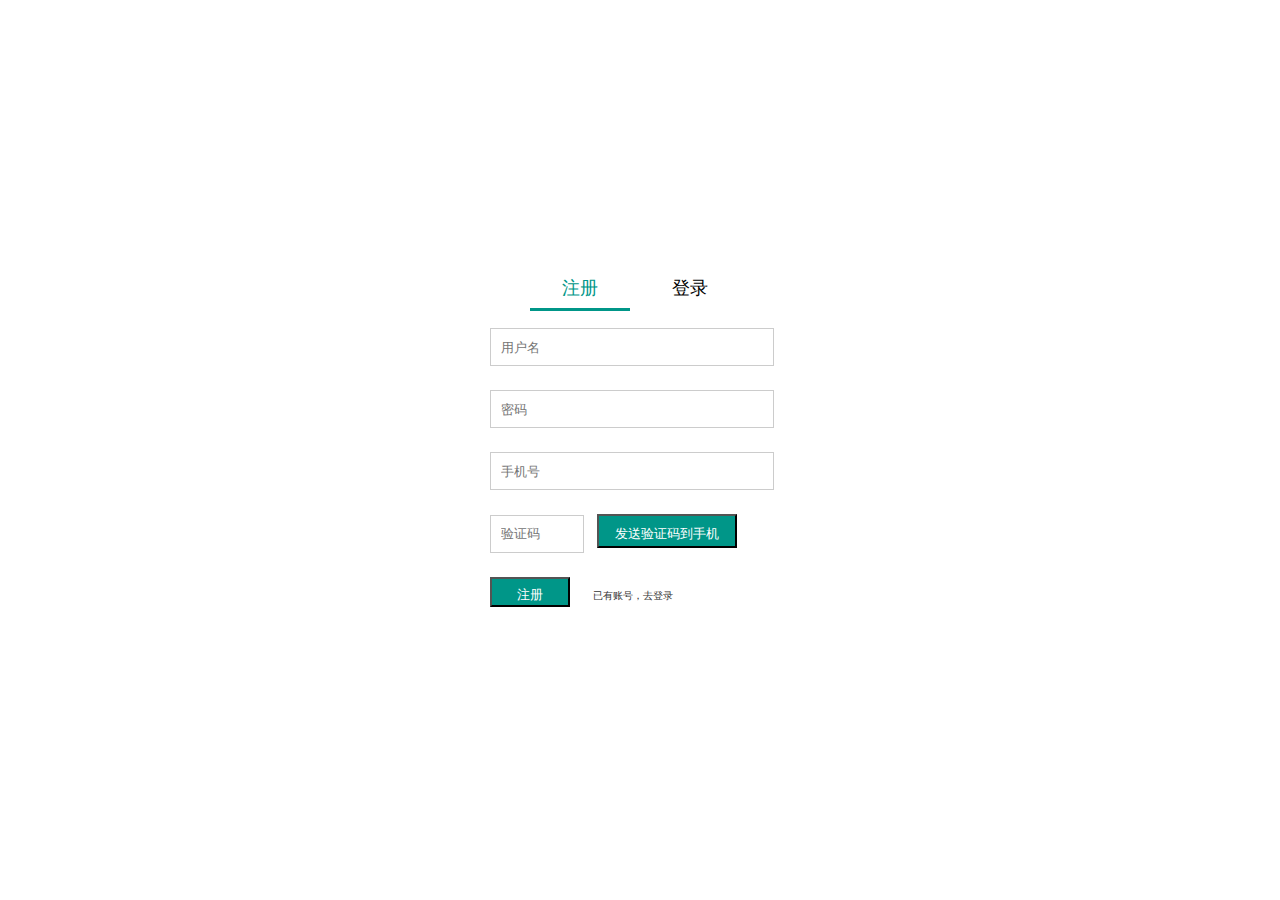
<file: register.html>
<!DOCTYPE html>
<html lang="en">
<head>
  <meta charset="UTF-8">
  <meta http-equiv="X-UA-Compatible" content="IE=edge">
  <meta name="viewport" content="width=device-width, initial-scale=1.0">
  <title>Document</title>
  <link rel="stylesheet" href="./css/base.css">
  <link rel="stylesheet" href="./css/register.css">
  <!-- <script src="./js/flexible.js"></script> -->
</head>
<body>
  <!-- <div id="loading">
    <div class="loadingImage"></div>
</div> -->
   <!-- 登录表单 -->
   <div id="login">
    <div class="login-center">
      <div class="login-title">
        <ul class="alist clearfix">
          <li class="active">注册</li>
          <li >登录</li>
        </ul>
      </div>
      <div class="form">
        <div class="l-r-form">
        <form id="r-form">
          <input type="text" placeholder="用户名" id="r-username" value=""> 
          <p class="user-notice"></p>
          <input type="password" placeholder="密码" id="r-password" value="">
          <p class="pass-notice"></p>
          <input type="text" placeholder="手机号" id="phone" value="">
          <p class="phone-notice"></p>
          <div id="code">
            <input type="text" placeholder="验证码" id="r-code" value="">
            <button id="getCode">发送验证码到手机</button>
            <p class="code-info"></p>
            <p class="code-notice"></p>
          </div>
         
          <div>
            <button id="register-btn" >注册</button>
            <span><a href="#">已有账号，去登录</a></span>
          </div>
        </form>
        </div>
        <div class="l-r-form">
          <form id="l-form" >
            <input type="text" placeholder="用户名" id="l-username" value="">
            <p class="l-u-notice"></p>
            <input type="password" placeholder="密码" id="l-password" value="">
            <p class="l-u-pass"></p>
            <div>
            <button id="login-btn">登录</button>
            <span><a href="#">忘记密码</a></span>
            </div>
          </form>
        </div>
      </div>
    </div>
  </div>
</body>
<script crossorigin="anonymous" integrity="sha512-894YE6QWD5I59HgZOGReFYm4dnWc1Qt5NtvYSaNcOP+u1T9qYdvdihz0PPSiiqn/+/3e7Jo4EaG7TubfWGUrMQ==" src="https://lib.baomitu.com/jquery/3.6.0/jquery.min.js"></script>
<script src="./js/cookie.js"></script>
<script src="./js/register.js"></script>
<script>
// $("#loading").fadeOut(1500);
</script>
</html>
</file>
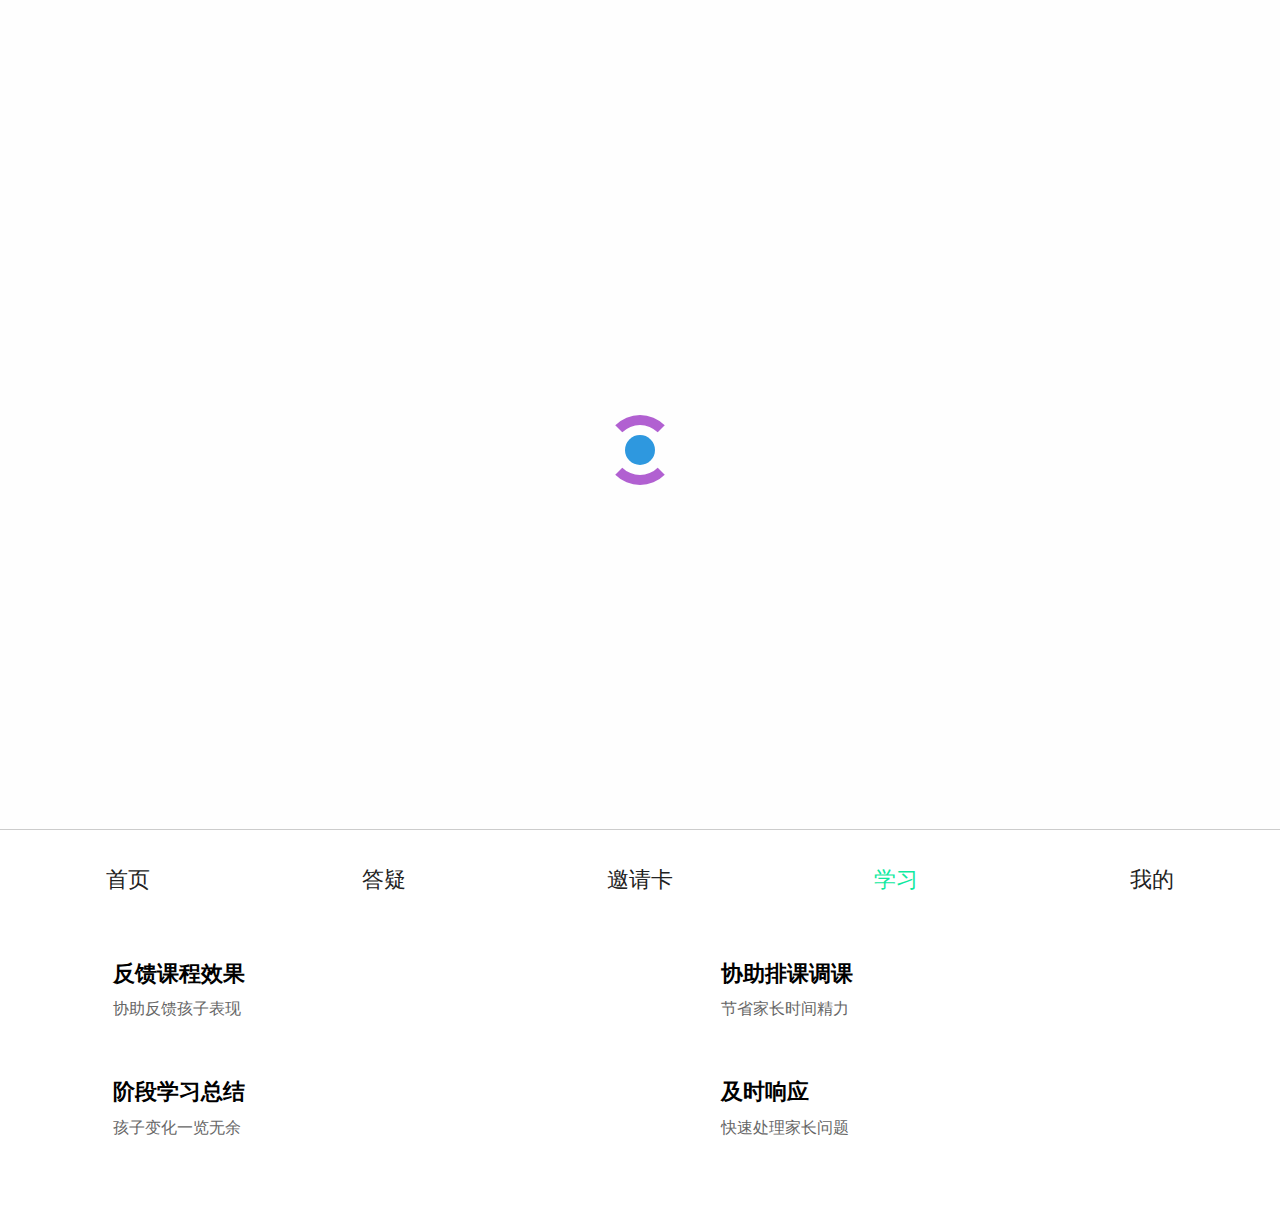
<file: study.html>
<!DOCTYPE html>
<html lang="en">
<head>
    <meta charset="UTF-8">
    <meta http-equiv="X-UA-Compatible" content="IE=edge">
    <!-- <meta name="viewport" content="width=device-width, initial-scale=1.0"> -->
    <link rel="stylesheet" href="./css/font.css">
    <link rel="stylesheet" href="https://at.alicdn.com/t/font_2786165_663fbrmdzmi.css">
    <link rel="stylesheet" href="./css/study.css">
    <link rel="stylesheet" href="./css/base.css">
    <!-- <link rel="stylesheet" href="./css/bootstrap.css"> -->
    <title>学习</title>
    <script src="./js/zepto.min.js"></script>
    <script src="./js/flexible.js"></script>
    <script src="https://www.jq22.com/jquery/jquery-1.7.1.js"></script>
    <script src="http://g.tbcdn.cn/mtb/lib-flexible/0.3.4/??flexible_css.js,flexible.js"></script>
    <!-- <script src="./js/bootstrap.js"></script> -->
    <script src="./js/data.js"></script>
</head>
<body>
    <div id="loading">
        <div class="loadingImage"></div>
    </div>
    <div class="header">
        <p><span class="title">学习中心</span><i class="iconfont icon-xinxi"></i></p>
        <p class="title-c">登陆查看您的课程信息</p>
    </div>
    <div class="main">
       <div class="content">
            <div class="content-line1">
                <div class="iconfont icon-shuxue"></div>
                <div class="iconfont icon-shuben"></div>
                <div class="iconfont icon-yuwen"></div>
                <div class="iconfont icon-huaxue"></div>
            </div>
            <div class="c-l-title">
                <div>教学计划</div>
                <div>随堂测试</div>
                <div>课程回放</div>
                <div>续课</div>
            </div>
            <div class="content-line1">
                <div  class="iconfont icon-ceshi"></div>
                <div  class="iconfont icon-laoshi"></div>
                <div  class="iconfont icon-course"></div>
                <div  class="iconfont icon-icon_xinyong_xianxing_jijin-240"></div>
            </div>
            <div class="c-l-title">
                <div>商城</div>
                <div>专属助教</div>
                <div>调课</div>
                <div>优等生</div>
            </div>
            <div class="content-line2">
                <div class="line2-img">
                    <img src="./images/png1.png" alt="">
                </div>
                <div class="line2-content">
                    <p>邀请好友奖励无上限</p>
                    <p>不等双十一，11.01-11.30轻轻豪礼送不停</p>
                    <span>Go</span>
                </div>
            </div>
            <div class="content-line3">
                <div class="c-l-l">
                    <p>教学助理服务<i class="iconfont icon-ceshi"></i></p>
                    <p>聚焦品控，全力提升教学服务品质</p>
                </div>
                <div class="c-l-r">
                    <div>一键体验</div>
                </div>
            </div>
            <div class="content-line4">
                <div>
                    <span class="tou iconfont icon-tongji"></span>
                    <div class="c-t-content">
                        <p>课程教学品控</p>
                        <p>课程质量安全放心</p>
                    </div>
                </div>
                <div>
                    <span class="tou iconfont icon-jilu"></span>
                    <div class="c-t-content">
                        <p>课程旁听</p>
                        <p>随时随地了解课堂</p>
                    </div>
                </div>
            </div>
            <div class="content-line4">
                <div>
                    <span class="tou iconfont icon-kaoshi"></span>
                    <div class="c-t-content">
                        <p>教学问题跟进</p>
                        <p>阅读反馈及时解决</p>
                    </div>
                </div>
                <div>
                    <span class="tou iconfont icon-fuwuhao"></span>
                    <div class="c-t-content">
                        <p>完善教学计划</p>
                        <p>协助老师量身定制</p>
                    </div>
                </div>
            </div>
            <div class="content-line4">
                <div>
                    <span class="tou iconfont icon-laoshi"></span>
                    <div class="c-t-content">
                        <p>反馈课程效果</p>
                        <p>协助反馈孩子表现</p>
                    </div>
                </div>
                <div>
                    <span class="tou iconfont icon-shuben"></span>
                    <div class="c-t-content">
                        <p>协助排课调课</p>
                        <p>节省家长时间精力</p>
                    </div>
                </div>
            </div>
            <div class="content-line4">
                <div>
                    <span class="tou iconfont icon-huiyuan-"></span>
                    <div class="c-t-content">
                        <p>阶段学习总结</p>
                        <p>孩子变化一览无余</p>
                    </div>
                </div>
                <div>
                    <span class="tou iconfont icon-course"></span>
                    <div class="c-t-content">
                        <p>及时响应</p>
                        <p>快速处理家长问题</p>
                    </div>
                </div>
            </div>
            <br>
            <br>
            <br>
       </div>
    </div>
    <div class="footer">
        <a href="index.html"><div><i class="iconfont icon-shouye"></i><span>首页</span></div></a>
        <a href="question.html"><div><i class="iconfont icon-ketangdayi"></i><span>答疑</span></div></a>
        <a href="share.html"><div><i class="iconfont icon-icon_xinyong_xianxing_jijin-240"></i><span>邀请卡</span></div></a>
        <a href="study.html"><div style="color: rgb(14, 233, 160);"><i class="iconfont icon-course"></i><span>学习</span></div></a>
        <a href="user.html"><div><i class="iconfont icon-wode"></i><span>我的</span></div></a>
    </div>
  <script>
$("#loading").fadeOut(1500);

  </script>

</body>
</html>
</file>
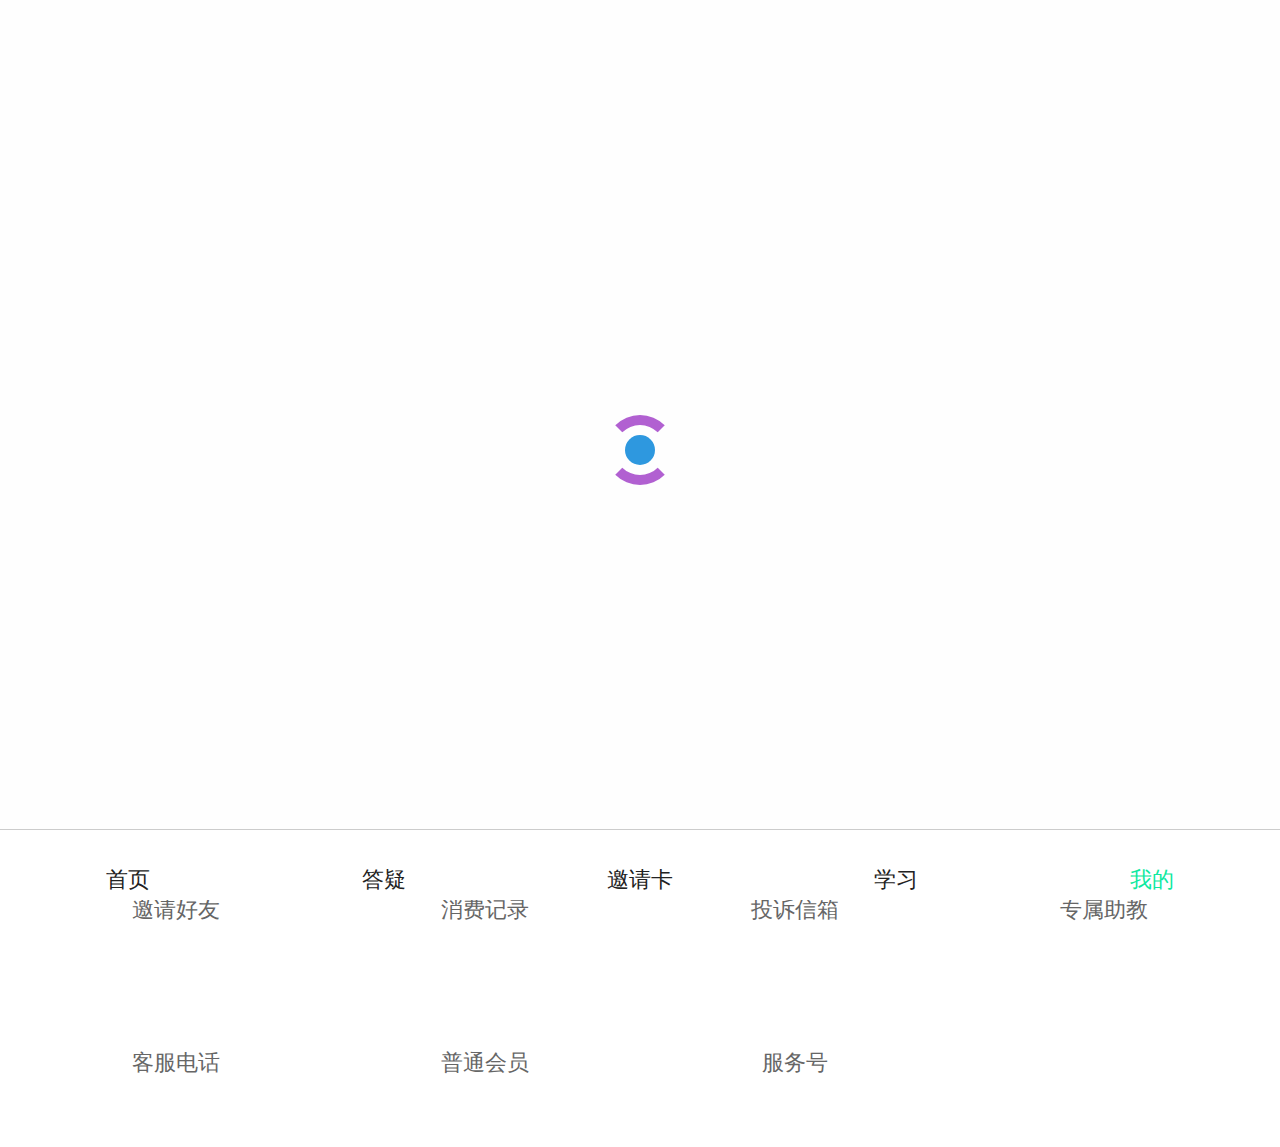
<file: user.html>
<!DOCTYPE html>
<html lang="en">
<head>
    <meta charset="UTF-8">
    <meta http-equiv="X-UA-Compatible" content="IE=edge">
    <!-- <meta name="viewport" content="width=device-width, initial-scale=1.0"> -->
    <link rel="stylesheet" href="./css/font.css">
    <link rel="stylesheet" href="https://at.alicdn.com/t/font_2786165_663fbrmdzmi.css">
    <link rel="stylesheet" href="./css/user.css">
    <link rel="stylesheet" href="./css/base.css">
    <script src="https://www.jq22.com/jquery/jquery-1.7.1.js"></script>
    <script src="./js/zepto.min.js"></script>
    <script src="./js/flexible.js"></script>
    <!-- <script src="https://s2.pstatp.com/cdn/expire-1-M/jquery/1.7.1/jquery.min.js"></script> -->
    <script src="http://g.tbcdn.cn/mtb/lib-flexible/0.3.4/??flexible_css.js,flexible.js"></script>
    <!-- <script src="./js/bootstrap.js"></script> -->
    <script src="./js/data.js"></script>
    <title>登陆/注册</title>
</head>
<body>
    <div id="loading">
        <div class="loadingImage"></div>
    </div>
    <div class="header">
       <div class="aut btn upload"><input type="file" class="upload_pic" id="upload" placeholder="更换头像"/></div>
       <div class="con">
           <p class="name"><a href="register.html">立即登录</a></p>
           <p class="welcome"><span>登录/注册后使用更多应用</span></p>
       </div>
       <div class="conright">
           <span>邀请有礼</span>
           
       </div>
    </div>
    <div class="main">
       <div class="content">
            <div class="content-line1">
                <div class="iconfont icon-shuxue"></div>
                <div class="iconfont icon-shuben"></div>
                <div class="iconfont icon-yuwen"></div>
                <div class="iconfont icon-huaxue"></div>
            </div>
            <div class="c-l-title">
                <div>我的订单</div>
                <div>我的钱包</div>
                <div>商城</div>
                <div>奖学券</div>
            </div>
       </div>
       <div class="teaching">
           <p>教学</p>
           <div class="content-line1">
            <div class="iconfont icon-classroom-test"></div>
            <div class="iconfont icon-pingjia"></div>
            <div class="iconfont icon-laoshi"></div>
            <div class="iconfont icon-xuexiwangke"></div>
        </div>
        <div class="c-l-title">
            <div>随堂测试</div>
            <div>我的评价</div>
            <div>我的老师</div>
            <div>我的公开课</div>
        </div>
        <div class="content-line1">
            <div class="iconfont icon-wodepingjia"></div>
            <div></div>
            <div></div>
            <div></div>
        </div>
        <div class="c-l-title">
            <div>我的答疑</div>
            <div></div>
            <div></div>
            <div></div>
        </div>
       </div>
       <div class="service">
        <p>服务</p>
        <div class="content-line1">
         <div class="iconfont icon-yaoqingqia"></div>
         <div class="iconfont icon-huiyuan-"></div>
         <div class="iconfont icon-fuwuhao"></div>
         <div class="iconfont icon-laoshi"></div>
     </div>
     <div class="c-l-title">
         <div>邀请好友</div>
         <div>消费记录</div>
         <div>投诉信箱</div>
         <div>专属助教</div>
     </div>
     <div class="content-line1">
         <div class="iconfont icon-dianhua"></div>
         <div class="iconfont icon-huiyuan"></div>
         <div class="iconfont icon-fuwuhao1"></div>
         <div></div>
     </div>
     <div class="c-l-title">
         <div>客服电话</div>
         <div>普通会员</div>
         <div>服务号</div>
         <div></div>
     </div>
       </div>
       <br>
       <br>
       <br>
    </div>
 
    <div class="footer">
        <a href="index.html"><div><i class="iconfont icon-shouye"></i><span>首页</span></div></a>
        <a href="question.html"><div><i class="iconfont icon-ketangdayi"></i><span>答疑</span></div></a>
        <a href="share.html"><div><i class="iconfont icon-icon_xinyong_xianxing_jijin-240"></i><span>邀请卡</span></div></a>
        <a href="study.html"><div><i class="iconfont icon-course"></i><span>学习</span></div></a>
        <a href="user.html"><div style="color: rgb(14, 233, 160);"><i class="iconfont icon-wode"></i><span>我的</span></div></a>
    </div>
 
    <script src="./js/cookie.js"></script>
    <script>
        $(".aut").click(function () {  
            clearCookie("aut");
        })
        let img=getCookie('img');
        let name=getCookie('name');
        // var str=`<img src="./images/avatar.jpg" alt="">`;
        
        if(typeof getCookie("img")=="string"){
            var str=`<img src="${img}" alt="">`;
            $(".aut").append(str);
            $(".name").text(name);
            $(".welcome span").html('退出登录(点击头像上传头像)');
            $(".welcome span").on("click",function(){
                console.log(1); 
                clearCookie('img');
                clearCookie('name');
                clearCookie('pass');
                window.location.href='./user.html';
            });
                 
            

        }
        if(typeof getCookie("img")=="object"){
            var str=`<img src="./images/avatar.jpg" alt="">`;
            $(".aut").append(str);
        }

        //上传图片
        var input1 = document.getElementById("upload");
        let arr={
            "aut":''
        }
        if (typeof FileReader === 'undefined') {
            input1.setAttribute('disabled', 'disabled');
        } else {
            input1.addEventListener('change', function () {
                var file = this.files[0];
                if (!/image\/\w+/.test(file.type)) {
                    alert("文件必须为图片！");
                    return false;
                }
                var reader = new FileReader();
                reader.readAsDataURL(file);
                reader.onload = function (e) {
                    
                    var image = new Image();
                    image.src = e.target.result;
                    // console.log($(image).attr("src"));
                    arr["aut"]=$(image).attr("src");
                    $(".aut img").attr("src", arr["aut"]);
                }
            }, false);
        }
        $("#loading").fadeOut(1500);
        
    </script>
</body>
</html>
</file>
<file: css/font.css>
@font-face {
    font-family: "iconfont"; /* Project id 2786165 */
    src: url('//at.alicdn.com/t/font_2786165_663fbrmdzmi.woff2?t=1631434971901') format('woff2'),
         url('//at.alicdn.com/t/font_2786165_663fbrmdzmi.woff?t=1631434971901') format('woff'),
         url('//at.alicdn.com/t/font_2786165_663fbrmdzmi.ttf?t=1631434971901') format('truetype');
  }
  
  .iconfont {
    font-family: "iconfont" !important;
    font-size: 16px;
    font-style: normal;
    -webkit-font-smoothing: antialiased;
    -moz-osx-font-smoothing: grayscale;
  }
  
  .icon-dianzan:before {
    content: "\e6ab";
  }
  
  .icon-xiaolian:before {
    content: "\e600";
  }
  
  .icon-wodepingjia:before {
    content: "\e6fc";
  }
  
  .icon-fuwuhao1:before {
    content: "\e648";
  }
  
  .icon-wodelaoshi:before {
    content: "\e60c";
  }
  
  .icon-classroom-test:before {
    content: "\e74b";
  }
  
  .icon-kefudianhua:before {
    content: "\e60f";
  }
  
  .icon-yaoqing:before {
    content: "\e610";
  }
  
  .icon-zhujiao:before {
    content: "\e6cd";
  }
  
  .icon-xiaofeijilu:before {
    content: "\e611";
  }
  
  .icon-xinxiang:before {
    content: "\e6a8";
  }
  
  .icon-huiyuan:before {
    content: "\e62c";
  }
  
  .icon-cha:before {
    content: "\e687";
  }
  
  .icon-lajixiang:before {
    content: "\e60a";
  }
  
  .icon-qingkong:before {
    content: "\e62b";
  }
  
  .icon-huo:before {
    content: "\e664";
  }
  
  .icon-dingwei:before {
    content: "\e6cb";
  }
  
  .icon-yaoqingqia:before {
    content: "\e637";
  }
  
  .icon-kefu:before {
    content: "\e63c";
  }
  
  .icon-wenzhang-copy:before {
    content: "\e643";
  }
  
  .icon-laoshi:before {
    content: "\e7e0";
  }
  
  .icon-zuojiantou:before {
    content: "\e647";
  }
  
  .icon-shouye:before {
    content: "\e63d";
  }
  
  .icon-course:before {
    content: "\e60e";
  }
  
  .icon-fuwuhao:before {
    content: "\e62a";
  }
  
  .icon-pingjia:before {
    content: "\e617";
  }
  
  .icon-wuli-:before {
    content: "\e604";
  }
  
  .icon-ketangdayi:before {
    content: "\e606";
  }
  
  .icon-shuxue:before {
    content: "\e605";
  }
  
  .icon-shuben:before {
    content: "\e603";
  }
  
  .icon-huaxue:before {
    content: "\e607";
  }
  
  .icon-yuwen:before {
    content: "\e608";
  }
  
  .icon-wode:before {
    content: "\e609";
  }
  
  .icon-huiyuan-:before {
    content: "\e60d";
  }
  
  .icon-lvyouchengshijianzhucity-xiaoxuedaxuechuzhonggaozhongs:before {
    content: "\e6b9";
  }
  
  .icon-xinxi:before {
    content: "\e623";
  }
  
  .icon-cz-zzwj:before {
    content: "\e738";
  }
  
  .icon-kaoshi:before {
    content: "\e62d";
  }
  
  .icon-tongji:before {
    content: "\e629";
  }
  
  .icon-youjiantou:before {
    content: "\e61d";
  }
  
  .icon-yaoqinghaoyou:before {
    content: "\e7d9";
  }
  
  .icon-kefu1:before {
    content: "\e686";
  }
  
  .icon-yingyu:before {
    content: "\e6eb";
  }
  
  .icon-zhuanjiaxianshangdayi:before {
    content: "\e6f1";
  }
  
  .icon-xiezuowendangku:before {
    content: "\e751";
  }
  
  .icon-ceshi:before {
    content: "\e669";
  }
  
  .icon-jilu:before {
    content: "\e673";
  }
  
  .icon-xuexiwangke:before {
    content: "\e60b";
  }
  
  .icon-dianhua:before {
    content: "\e660";
  }
  
  .icon-shezhi:before {
    content: "\e696";
  }
  
  .icon-fenxiang:before {
    content: "\e626";
  }
  
  .icon-gaokaofudao-01:before {
    content: "\e62e";
  }
  
  .icon-sousuo:before {
    content: "\e61c";
  }
  
  .icon-shengji:before {
    content: "\e662";
  }
  
  .icon-icon_xinyong_xianxing_jijin-240:before {
    content: "\e661";
  }
</file>
<file: css/index.css>
* {
  margin: 0;
  padding: 0;
}
.show {
  display: block;
}
.header {
  display: flex;
  height: 1.1rem;
  margin: 0 0.2rem;
  justify-content: center;
}
.header .left {
  width: 1.4rem;
  margin-top: 0.25rem;
  height: 0.7rem;
  line-height: 0.7rem;
}
.header .left .location {
  margin-right: 0.1rem;
  font-size: 0.45rem;
  color: #222;
}
.header .right {
  flex: 1;
}
.header .right .zySearch {
  display: flex;
  width: 100%;
  margin-top: 0.3rem;
  margin-left: auto;
  margin-right: auto;
}
.header .right .zySearch .search-img {
  background: url("../images/chicken.gif") no-repeat scroll left top transparent;
  display: block;
  height: 0.7rem;
  left: 39%;
  top: 0rem;
  margin-top: 0.3rem;
  margin-left: -0.75rem;
  position: absolute;
  width: 0.5rem;
}
.header .right .zySearch .search-input {
  color: #999;
  border: 1px solid #d0d0d0;
  height: 0.7rem;
  font-size: 0.3rem;
  line-height: 0.7rem;
  margin-right: 0.1rem;
  padding: 0 0.7rem;
  flex: 1;
}
.header .right .zySearch .search-btn {
  border: 0 none;
  border-radius: 0;
  color: #ffffff;
  cursor: pointer;
  height: 0.7rem;
  line-height: 0.7rem;
  vertical-align: baseline !important;
  width: 1.2rem;
  font-size: 0.3rem;
  text-align: center;
  vertical-align: middle;
  white-space: nowrap;
  margin-bottom: 0;
  font-weight: normal;
  display: inline-block;
}
.header .right .zySearch .search-btn i {
  font-size: 0.5rem;
  color: #222;
}
.main {
  width: 100%;
  height: 1rem;
  margin-bottom: -3rem;
  bottom: 1.3rem;
  justify-content: center;
}
.main .history {
  margin: 0.2rem 0.2rem;
  width: cal(99.6%);
  height: auto;
  display: flex;
  flex-wrap: wrap;
  flex-direction: row;
  justify-content: start;
  align-items: auto;
  align-content: start;
}
.main .history .item {
  flex: 0 0 auto;
  margin: 10px;
  padding: 0.1rem 0.2rem;
  border-radius: 0.3rem;
  background: #FFF4F8;
}
.main .history .clear,
.main .history i {
  font-size: 0.35rem;
  margin-left: 0.05rem;
}
.main .slider {
  margin: 0.2rem 0.2rem;
  height: 3.5rem;
  width: cal(99.6%);
}
.main .slider img {
  width: 100%;
  height: 100%;
}
.main .content {
  width: 100%;
  height: 1rem;
}
.main .content p {
  margin: 0.2rem 0.2rem;
  display: block;
  font-size: 0.4rem;
  font-weight: bold;
}
.main .content .content-line1 {
  margin: 0.2rem 0.2rem;
  width: cal(99.6%);
  display: flex;
  flex-direction: row;
}
.main .content .content-line1 div {
  flex: 1;
  font-size: 1rem;
  text-align: center;
  margin: 0.2rem 0.2rem;
  width: 1rem;
  height: 1rem;
  line-height: 1rem;
  border-radius: 50%;
}
.main .content .content-line1 div:first-child {
  color: #379FFE;
}
.main .content .content-line1 div:nth-child(2) {
  color: #FC557B;
}
.main .content .content-line1 div:nth-child(3) {
  color: #FCB825;
}
.main .content .content-line1 div:nth-child(4) {
  color: #23BF5E;
}
.main .content .content-line1 div:nth-child(5) {
  color: #D08BFF;
}
.main .content .c-l-title {
  margin: 0.2rem 0.2rem;
  width: cal(99.6%);
  display: flex;
  flex-direction: row;
}
.main .content .c-l-title div {
  flex: 1;
  margin: 0rem 0.2rem;
  text-align: center;
  color: #666;
  font-size: 0.4rem;
}
.main .content .content-line2 {
  width: cal(99.6%);
  margin: 0.2rem 0.2rem;
  height: 1rem;
  background: #FEF9F5;
  border-radius: 0.2rem;
}
.main .content .content-line2 span {
  color: #FE6206;
  padding: 0.1rem 0.2rem;
  border-radius: 0.2rem;
  line-height: 1rem;
  margin-left: 0.2rem;
  text-align: center;
  font-size: 0.4rem;
}
.main .content .content-line2 span:first-child {
  font-size: 0.6rem;
}
.main .content .content-line2 span:nth-child(3) {
  color: #fff;
  font-size: 0.3rem;
  background: #FE6206;
}
.main .content .content-line2 span:last-child {
  display: block;
  float: right;
  margin-right: 0.3rem;
}
.main .content .content-line3 {
  width: cal(99.6%);
  display: flex;
  margin-top: 0.7rem;
  margin: 0.5rem 0.2rem;
  height: 2.5rem;
  background: #89C0FF;
  border-radius: 0.2rem;
}
.main .content .content-line3 .line3-img {
  flex: 2;
}
.main .content .content-line3 .line3-img img {
  width: 2.2rem;
  height: 2.5rem;
  margin-left: 0.5rem;
  border-radius: 0.1rem;
  margin-top: -0.3rem;
}
.main .content .content-line3 .line3-content {
  flex: 3;
}
.main .content .content-line3 .line3-content p {
  color: #fff;
}
.main .content .content-line3 .line3-content p:first-child {
  font-size: 0.5rem;
}
.main .content .content-line3 .line3-content p:nth-child(2) {
  font-weight: normal;
}
.main .content .content-line3 .line3-content span {
  color: #89C0FF;
  font-weight: normal;
  background: #fff;
  padding: 0.1rem 0.4rem;
  border-radius: 0.3rem;
  margin: 0 0.5rem;
}
.main .content .content-line4 {
  width: cal(99.6%);
  display: flex;
  margin-top: 0.7rem;
  margin: 0.5rem 0.2rem;
  height: 2.9rem;
  background: #FEF9F5;
  border-radius: 0.2rem;
}
.main .content .content-line4 .line4-img {
  flex: 1;
}
.main .content .content-line4 .line4-img img {
  width: 2.5rem;
  height: 2.5rem;
  border-radius: 0.1rem;
  padding: 0.2rem 0.2rem;
}
.main .content .content-line4 .line4-content {
  flex: 3;
}
.main .content .content-line4 .line4-content p {
  color: #222;
}
.main .content .content-line4 .line4-content p:first-child {
  font-size: 0.4rem;
  line-height: 0.6rem;
}
.main .content .content-line4 .line4-content p:first-child span {
  font-size: 0.35rem;
  line-height: 0.6rem;
  text-align: center;
  float: right;
  color: orange;
}
.main .content .content-line4 .line4-content p:nth-child(2) {
  font-weight: normal;
}
.main .content .content-line4 .line4-content p:nth-child(2) span {
  font-size: 0.3rem;
  margin-right: 0.2rem;
}
.main .content .content-line4 .line4-content .classInfo {
  font-weight: normal;
}
.main .content .content-line4 .line4-content .classInfo span {
  font-size: 0.3rem;
  margin-right: 0.2rem;
}
.main .content .loading {
  width: cal(99.6%);
  margin: 0.2rem 0.2rem;
  height: 1rem;
  line-height: 1rem;
  text-align: center;
  background: #f0dcd5;
}
.footer {
  position: fixed;
  bottom: 0;
  z-index: 999;
  background: #fff;
  width: 100%;
  height: 1.3rem;
  display: flex;
  border-top: 0.02rem solid #ccc;
}
.footer a {
  color: #222;
  display: block;
  width: 20%;
  font-size: 0.5rem;
  line-height: 0.6rem;
  text-align: center;
}
.footer a div {
  flex: 1;
  font-size: 0.4rem;
}
.footer a div i {
  font-size: 0.5rem;
  margin-right: 0.1rem;
}
.footer a div span {
  display: block;
  font-size: 0.4rem;
}
</file>
<file: css/base.css>
ul li {
  list-style: none;
  outline: none;
}
a {
  text-decoration: none;
  color: #222;
  outline: none;
}
a:visited {
  outline: none;
}
a:hover {
  outline: none;
}
textarea:focus {
  outline: none;
}
#loading {
  background: #fefefe;
  position: fixed;
  left: 0;
  top: 0;
  width: 100%;
  height: 100%;
  display: flex;
  align-items: center;
  justify-content: center;
  z-index: 999;
}

.loadingImage {
  position: relative;
  width: 30px;
  height: 30px;
  background: #2e98df;
  border-radius: 50px;
  animation: loadingImage 1.5s infinite linear;
}

.loadingImage::after {
  position: absolute;
  width: 50px;
  height: 50px;
  border-top: 10px solid #b160d1;
  border-bottom: 10px solid #b160d1;
  border-left: 10px solid transparent;
  border-right: 10px solid transparent;
  border-radius: 50px;
  content: '';
  top: -20px;
  left: -20px;
  animation: loadingImage_after 1.5s infinite linear;
}

@keyframes loadingImage {
  0% {
      transform: rotate(0deg);
  }

  50% {
      transform: rotate(180deg);
      background: #2ecc71;
  }

  100% {
      transform: rotate(360deg);
  }
}

@keyframes loadingImage_after {
  0% {
      border-top: 10px solid #b160d1;
      border-bottom: 10px solid #b160d1;
  }

  50% {
      border-top: 10px solid #2e98df;
      border-bottom: 10px solid #2e98df;
  }

  100% {
      border-top: 10px solid #b160d1;
      border-bottom: 10px solid #b160d1;
  }
}
</file>
<file: css/connact.css>
* {
  margin: 0;
  padding: 0;
}
.show {
  display: block;
}
.header {
  display: flex;
  height: 1.1rem;
  margin: 0 0.2rem;
  justify-content: center;
}
.header .left {
  width: 1rem;
  display: block;
  text-align: center;
  height: 1.1rem;
  font-weight: bold;
  margin: 0.3rem 0rem;
  line-height: 0.7rem;
  margin-right: 0.1rem;
  font-size: 0.45rem;
  color: #222;
}
.header .right {
  flex: 1;
}
.main {
  width: 100%;
  height: 100%;
  margin-bottom: -3rem;
  bottom: 1.3rem;
  justify-content: center;
}
.main .content-first1 {
  margin: 0.2rem 0.2rem;
  padding: 0.3rem 0rem;
  width: cal(99.6%);
  height: 1.7rem;
  display: flex;
}
.main .content-first1 .aut {
  width: 1.7rem;
  height: 1.7rem;
  margin-left: 0.4rem;
}
.main .content-first1 .aut img {
  width: 100%;
  height: 100%;
  border-radius: 0.2rem;
}
.main .content-first1 .c-f-content {
  flex: 1;
  margin-left: 0.3rem;
}
.main .content-first1 .c-f-content p:first-child {
  font-size: 0.45rem;
  font-weight: bold;
}
.main .content-first1 .c-f-content p:nth-child(2) {
  padding-top: 0.15rem;
  color: #666;
}
.main .content-first1 .c-f-content p:last-child {
  padding-top: 0.15rem;
  color: #666;
}
.main .content-first1 .c-f-content p:last-child span {
  margin-right: 0.2rem;
}
.main .content-second {
  margin: 0.3rem 0.2rem;
  padding: 0.3rem 0rem;
  width: cal(99.6%);
  height: 1rem;
  background: #EFF8FF;
  padding-bottom: 0.5rem;
}
.main .content-second p {
  margin-left: 0.4rem;
}
.main .content-second p:first-child {
  font-size: 0.45rem;
  font-weight: bold;
}
.main .content-second p:last-child {
  color: #666;
  padding-top: 0.15rem;
}
.main .content-second p:last-child span:first-child {
  float: left;
}
.main .content-second p:last-child span:last-child {
  float: right;
}
.main .content-second p:last-child span:last-child i {
  font-size: 0.3rem;
  margin-right: 0.2rem;
}
.main .content {
  width: 100%;
  height: 100%;
}
.main .content .content-line1 {
  margin: 0.2rem 0.2rem;
  width: cal(99.6%);
  height: 100%;
  display: flex;
  flex-direction: row;
}
.main .content .content-line1 div {
  flex: 1;
  font-size: 1rem;
  text-align: center;
  margin: 0.2rem 0.2rem;
  width: 1rem;
  height: 1rem;
  line-height: 1rem;
  border-radius: 50%;
}
.main .content .content-line1 div:first-child {
  color: #379FFE;
}
.main .content .content-line1 div:nth-child(2) {
  color: #FC557B;
}
.main .content .content-line1 div:nth-child(3) {
  color: #FCB825;
}
.main .content .content-line1 div:nth-child(4) {
  color: #23BF5E;
}
.main .content .content-line1 div:nth-child(5) {
  color: #D08BFF;
}
.main .content .c-l-title {
  margin: 0.2rem 0.2rem;
  width: cal(99.6%);
  display: flex;
  flex-direction: row;
}
.main .content .c-l-title div {
  flex: 1;
  margin: 0rem 0.2rem;
  text-align: center;
  color: #666;
  font-size: 0.4rem;
}
.main .content .content-line2 {
  width: cal(99.6%);
  margin: 0.2rem 0.2rem;
  height: 1rem;
  background: #FEF9F5;
  border-radius: 0.2rem;
  text-align: center;
  line-height: 1rem;
  font-weight: bold;
}
.main .content .changeTab {
  width: cal(99.6%);
  margin: 0 0.2rem;
  height: 100%;
  margin-top: 0.5rem;
}
.main .content .changeTab #nav {
  width: cal(99.6%);
  height: 1.2rem;
  line-height: 1.2rem;
  font-size: 0.4rem;
  color: #666;
}
.main .content .changeTab #nav ul {
  display: flex;
}
.main .content .changeTab #nav ul .act {
  font-weight: bold;
  color: #000;
  border-bottom: 0.02rem solid #979b99;
}
.main .content .changeTab #nav ul li {
  float: left;
  flex: 1;
  text-align: center;
}
.main .content .changeTab #tabContent {
  width: cal(99.6%);
  height: 100%;
  margin: 0 0.2rem;
}
.main .content .changeTab #tabContent .action {
  display: block;
}
.main .content .changeTab #tabContent .tab {
  height: 100%;
}
.main .content .changeTab #tabContent .tab p {
  margin-top: 0.5rem;
}
.main .content .changeTab #tabContent .tab h1 {
  font-weight: bold;
  font-size: 0.45rem;
  margin: 0.4rem 0rem;
}
.main .content .changeTab #tabContent .tab .tabLine1 {
  display: flex;
  flex-wrap: wrap;
  flex-direction: row;
  justify-content: start;
  align-items: start;
  align-content: start;
}
.main .content .changeTab #tabContent .tab .tabLine1 .item {
  flex: 0 0 auto;
  margin: 0.2rem;
  padding: 0.2rem 0.2rem;
  border-radius: 0.2rem;
  font-size: 0.35rem;
  color: #666;
  background: #e7e5e5;
}
.main .content .changeTab #tabContent .tab .tabLine1 p {
  color: #ccc;
  margin-top: 0.5rem;
}
.main .content .changeTab #tabContent .tab .tabLine2 {
  margin: 1rem 0rem;
  width: cal(99.6%);
  height: 1rem;
  text-align: center;
  border-radius: 0.2rem;
  background: #23BF5E;
}
.main .content .changeTab #tabContent .tab .tabLine2 span {
  color: #fff;
  font-size: 0.45rem;
  font-weight: bold;
  line-height: 1rem;
}
.main .content .changeTab #tabContent .tab .tab2Line1 {
  margin-top: 0.5rem;
}
.main .content .changeTab #tabContent .tab .tab2Line1 span {
  padding: 0.4rem 0;
}
.main .content .changeTab #tabContent .tab .tab2Line1 span:first-child {
  font-size: 0.45rem;
  font-weight: bold;
}
.main .content .changeTab #tabContent .tab .tab2Line1 span:nth-child(2) {
  font-size: 0.45rem;
}
.main .content .changeTab #tabContent .tab .tab4Line1 {
  width: 100%;
  height: 100%;
  margin: 0.2rem 0;
}
.main .content .changeTab #tabContent .tab .tab4Line1 .left-line2 {
  width: 100%;
  height: 100%;
}
.main .content .changeTab #tabContent .tab .tab4Line1 .left-line2 .left-line2-top {
  width: calc(100% - 0.04rem);
  border: 0.02rem solid #9FCAB1;
  border-radius: 0.1rem;
  height: 1.5rem;
}
.main .content .changeTab #tabContent .tab .tab4Line1 .left-line2 .left-line2-top .area-textarea {
  width: 100%;
  height: 1.5rem;
}
.main .content .changeTab #tabContent .tab .tab4Line1 .left-line2 .left-line2-top .area-textarea .textarea-content {
  width: 100%;
  height: 1.5rem;
  border-radius: 0.05rem;
  background: 0 0;
  overflow-x: hidden;
  overflow-y: auto;
  border: 0;
  color: #bfbfbf;
  resize: none;
  font-size: 0.25rem;
  line-height: normal;
  text-align: left;
  display: inline;
}
.main .content .changeTab #tabContent .tab .tab4Line1 .left-line2 .left-line2-bottom {
  width: 100%;
  height: 0.9rem;
  display: flex;
  margin-top: 0.2rem;
}
.main .content .changeTab #tabContent .tab .tab4Line1 .left-line2 .left-line2-bottom span {
  width: 0.7rem;
  font-size: 0.7rem;
  line-height: 0.7rem;
  margin: 0 0.1rem;
}
.main .content .changeTab #tabContent .tab .tab4Line1 .left-line2 .left-line2-bottom .comment {
  flex: 1;
  display: inline-block;
  height: 0.7rem;
  color: #fff;
  line-height: 0.7rem;
}
.main .content .changeTab #tabContent .tab .tab4Line1 .left-line2 .left-line2-bottom .comment span {
  width: 1.5rem;
  background: #9FCAB1;
  padding: 0rem 0.2rem;
  border-radius: 0.3rem;
  float: right;
  text-align: center;
  font-size: 0.3rem;
}
.main .content .changeTab #tabContent .tab .tab4Line1 .left-line3 {
  width: 100%;
  height: 100%;
}
.main .content .changeTab #tabContent .tab .tab4Line1 .left-line3 .left-line3-title {
  width: 1.5rem;
  height: 0.7rem;
  line-height: 0.7rem;
  text-align: center;
  font-size: 0.45rem;
  border: 0.01rem solid #9FCAB1;
  border-bottom: none;
  border-top-right-radius: 0.1rem;
  border-top-left-radius: 0.1rem;
}
.main .content .changeTab #tabContent .tab .tab4Line1 .left-line3 .left-line3-title::after {
  content: "";
  display: block;
  width: calc(100% - 2rem);
  height: 0.01rem;
  background: #9FCAB1;
  position: absolute;
  margin-left: 1.5rem;
  transition: all 0.5s ease;
}
.main .content .changeTab #tabContent .tab .tab4Line1 .left-line3 .left-line3-comment {
  float: right;
  margin-top: -0.6rem;
}
.main .content .changeTab #tabContent .tab .tab4Line1 .left-line3 .left-line3-comment .comment-number {
  font-size: 0.25rem;
}
.main .content .changeTab #tabContent .tab .tab4Line1 .left-line3 .left-line3-comment .comment-number .cn-number {
  color: #9FCAB1;
  font-size: 0.45rem;
}
.main .content .changeTab #tabContent .tab .tab4Line1 .left-line4 {
  font-size: 0.36rem;
  height: 0.7rem;
  border-left: 0.1rem solid olivedrab;
  margin-top: 0.5rem;
}
.main .content .changeTab #tabContent .tab .tab4Line1 .left-line4 span {
  padding-left: 0.2rem;
  line-height: 0.7rem;
}
.main .content .changeTab #tabContent .tab .tab4Line1 .left-line5 {
  margin-top: 0.2rem;
  height: 100%;
}
.main .content .changeTab #tabContent .tab .tab4Line1 .left-line5 .hotComent {
  width: 100%;
  height: 100%;
  margin-top: 0.2rem;
  border-bottom: 0.01rem solid #9FCAB1;
}
.main .content .changeTab #tabContent .tab .tab4Line1 .left-line5 .hotComent .hotComent-left {
  float: left;
  width: 1rem;
  height: 1.2rem;
  margin-left: 0.2rem;
  margin-right: 0.4rem;
}
.main .content .changeTab #tabContent .tab .tab4Line1 .left-line5 .hotComent .hotComent-left .hotComent-left-img {
  width: 1.2rem;
  height: 1.2rem;
  border-radius: 0.2rem;
}
.main .content .changeTab #tabContent .tab .tab4Line1 .left-line5 .hotComent .hotComent-right {
  height: 100%;
}
.main .content .changeTab #tabContent .tab .tab4Line1 .left-line5 .hotComent .hotComent-right p {
  height: 0.5rem;
  line-height: 0.5rem;
  color: #222;
}
.main .content .changeTab #tabContent .tab .tab4Line1 .left-line5 .hotComent .hotComent-right p:first-child span:first-child {
  margin: 0 0;
  float: left;
  color: #82a18f;
  font-size: 0.3rem;
}
.main .content .changeTab #tabContent .tab .tab4Line1 .left-line5 .hotComent .hotComent-right p:first-child span:nth-child(2) {
  float: left;
  margin-left: 0.1rem;
}
.main .content .changeTab #tabContent .tab .tab4Line1 .left-line5 .hotComent .hotComent-right p:first-child span:last-child {
  float: right;
  color: #222;
}
.main .content .changeTab #tabContent .tab .tab4Line1 .left-line5 .hotComent .hotComent-right p:nth-child(3) span {
  float: right;
  line-height: 0.5rem;
  height: 0.5rem;
  font-size: 0.3rem;
  color: #222;
  margin: 0 0.2rem;
  cursor: pointer;
}
.main .content .changeTab #tabContent .tab .tab4Line1 .left-line5 .hotComent .hotComent-right p:nth-child(3) span:hover {
  transform: scale(1.1);
  transition: all 0.6s;
}
.main .content .changeTab #tabContent .tab .tab4Line1 .left-line5 .hotComent .hotComent-right .repContent {
  height: 0.5rem;
  display: inline-block;
  line-height: 0.5rem;
  display: flex;
  display: none;
  margin: 0.2rem 0.2rem;
}
.main .content .changeTab #tabContent .tab .tab4Line1 .left-line5 .hotComent .hotComent-right .repContent img {
  float: left;
  width: 0.5rem;
  height: 0.5rem;
  line-height: 0.5rem;
  margin: 0rem 0.2rem;
  border-radius: 50%;
}
.main .content .changeTab #tabContent .tab .tab4Line1 .left-line5 .hotComent .hotComent-right .repContent span:nth-child(2) {
  float: left;
}
.main .content .changeTab #tabContent .tab .tab4Line1 .left-line5 .hotComent .hotComent-right .repContent .ct {
  float: left;
  display: block;
  color: #333;
  flex: 1;
}
.main .content .changeTab #tabContent .tab .tab4Line1 .left-line5 .hotComent .hotComent-right .repContent .del {
  width: 1.5rem;
  text-align: center;
  display: block;
  border-radius: 0.1rem;
  float: right;
  color: #C5DEC5;
  cursor: pointer;
}
.main .content .changeTab #tabContent .tab .tab4Line1 .left-line5 .hotComent .hotComent-bottom {
  height: 100%;
  display: none;
}
.main .content .changeTab #tabContent .tab .tab4Line1 .left-line5 .hotComent .hotComent-bottom img {
  float: left;
  width: 0.7rem;
  height: 0.7rem;
  line-height: 0.7rem;
  margin: 0 0.2rem;
  border-radius: 50%;
}
.main .content .changeTab #tabContent .tab .tab4Line1 .left-line5 .hotComent .hotComent-bottom span {
  display: block;
  line-height: 0.7rem;
  margin-bottom: 0.3rem;
}
.main .content .changeTab #tabContent .tab .tab4Line1 .left-line5 .hotComent .hotComent-bottom .area-textarea {
  width: 100%;
  margin-left: 0.2rem;
  height: 0.7rem;
  border: 0.01rem solid #9FCAB1;
}
.main .content .changeTab #tabContent .tab .tab4Line1 .left-line5 .hotComent .hotComent-bottom .area-textarea .textarea-content {
  width: calc(100% - 0.2rem);
  border-radius: 0.1rem;
  background: 0 0;
  overflow-x: hidden;
  overflow-y: auto;
  border: 0;
  color: #bfbfbf;
  resize: none;
  font-size: 0.25rem;
  line-height: normal;
  text-align: left;
  display: inline;
}
.main .content .changeTab #tabContent .tab .tab4Line1 .left-line5 .hotComent .hotComent-bottom p {
  height: 0.7rem;
  margin: 0.1rem 0.2rem;
}
.main .content .changeTab #tabContent .tab .tab4Line1 .left-line5 .hotComent .hotComent-bottom p .rep {
  float: right;
  width: 1.2rem;
  height: 0.5rem;
  line-height: 0.5rem;
  background: #9FCAB1;
  text-align: center;
  margin: 0rem 0.1rem;
  border-radius: 0.2rem;
}
.main .content .content-line4 {
  width: cal(99.6%);
  height: 100%;
  margin: 0.2rem 0.2rem;
  display: flex;
}
.main .content .content-line4 div {
  flex: 1;
}
.main .content .content-line4 div .tou {
  height: 2rem;
  width: 0.65rem;
  margin: 0 0.1rem;
  height: 1.5rem;
  line-height: 1.5rem;
  margin-top: auto 0;
  font-size: 0.5rem;
  float: left;
}
.main .content .content-line4 div .tou:first-child {
  color: #9bddac;
}
.main .content .content-line4 div .tou:nth-child(2) {
  color: #65ABF8;
}
.main .content .content-line4 div .tou:first-child {
  color: #FA880F;
}
.main .content .content-line4 div .c-t-content {
  margin-top: auto 0;
  float: left;
  height: 1.5rem;
  background: #fff;
}
.main .content .content-line4 div .c-t-content p:first-child {
  margin-top: 0.3rem;
  width: 100%;
  font-size: 0.4rem;
  font-weight: bold;
}
.main .content .content-line4 div .c-t-content p:last-child {
  width: 100%;
  margin-top: 0.1rem;
  font-size: 0.3rem;
  font-weight: normal;
  color: #666;
}
.main .content .content-line4 div:first-child {
  flex: 1;
}
.main .content .content-line4 div:last-child {
  flex: 1;
}
.footer {
  position: fixed;
  bottom: 0;
  z-index: 999;
  background: #fff;
  width: 100%;
  height: 1.3rem;
  display: flex;
  border-top: 0.02rem solid #ccc;
}
.footer a {
  color: #222;
  display: block;
  width: 20%;
  font-size: 0.5rem;
  line-height: 0.6rem;
  text-align: center;
}
.footer a div {
  flex: 1;
  font-size: 0.4rem;
}
.footer a div i {
  font-size: 0.5rem;
  margin-right: 0.1rem;
}
.footer a div span {
  display: block;
  font-size: 0.4rem;
}
</file>
<file: css/action-sheet.css>
.mask{
    position: absolute;
    top: 0;
    display: none;
    height:200rem;
    background: rgba(0,0,0,0.4);
    z-index: 9999;
    width: 100%;
}
.close-icon{
    font-size: 0.44rem;
    font-weight: 700;
    height: 0.6rem;
    line-height: 0.6rem;
    width: 1rem;
    text-align: center;
}
.close-icon i{
    font-size: 0.5rem;
}
.action-sheet {
    border-top-left-radius: 0.6rem;
    border-top-right-radius: 0.6rem;
    display: none;
    background: #fff;
    width: 100%;
    position: fixed;
    padding-bottom: 2.5rem;
    bottom: 0;
    z-index: 11111;
}
.menu-name{
    border-left:6px solid #FFD700 ;
    height: 0.5rem;
    text-indent: 0.2rem;
    line-height: 0.5rem;
    font-size: 0.44rem;
    font-weight: 700;
    color: #0B308D;
}
.action-sheet ul li{
    /* display: block; */
    margin: 0 0.4rem;
    color: #333;
    float: left;
    font-weight: 700;
    font-size: 0.5rem;
    height: 1.2rem;
    text-align: center;
    line-height: 1.2rem;
    border-top: 1px solid #eee;
}
.action-sheet ul li .social-share-icon{
    width: 1rem;
    height: 1rem;
    margin:0.1rem 0.3rem;
    float: left;
    line-height: 1rem;
    font-size: 0.45rem;
}

.menu-title{
    display: flex;
    align-items: center;
    height: 1.4rem;
    margin: 0 0.4rem;
    justify-content: space-between;
    line-height: 1.4rem;
    background: #fff;
    border-top-left-radius: 0.6rem;
    border-top-right-radius: 0.6rem;
}
.scroll-mask{
    height: 100%;
    overflow:scroll;
    overflow-y:hidden;
}
</file>
<file: css/question.css>
* {
  margin: 0;
  padding: 0;
}
.show {
  display: block;
}
.header {
  display: flex;
  width: cal(99.6%);
  height: 1.1rem;
  margin: 0 0.2rem;
  justify-content: center;
}
.header .left {
  width: 1.4rem;
  margin-top: 0.25rem;
  height: 0.7rem;
  line-height: 0.7rem;
}
.header .left .location {
  margin-right: 0.1rem;
  font-size: 0.45rem;
  color: #222;
}
.header .right {
  flex: 1;
}
.header .right .zySearch {
  display: flex;
  width: 100%;
  margin-top: 0.3rem;
  margin-left: auto;
  margin-right: auto;
}
.header .right .zySearch .search-img {
  background: url("../images/chicken.gif") no-repeat scroll left top transparent;
  display: block;
  height: 0.7rem;
  left: 39%;
  top: 0rem;
  margin-top: 0.3rem;
  margin-left: -0.75rem;
  position: absolute;
  width: 0.5rem;
}
.header .right .zySearch .search-input {
  color: #999;
  border: 1px solid #d0d0d0;
  height: 0.7rem;
  font-size: 0.3rem;
  line-height: 0.7rem;
  margin-right: 0.1rem;
  padding: 0 0.7rem;
  flex: 1;
}
.header .right .zySearch .search-btn {
  border: 0 none;
  border-radius: 0;
  color: #ffffff;
  cursor: pointer;
  height: 0.7rem;
  line-height: 0.7rem;
  vertical-align: baseline !important;
  width: 1.2rem;
  font-size: 0.3rem;
  text-align: center;
  vertical-align: middle;
  white-space: nowrap;
  margin-bottom: 0;
  font-weight: normal;
  display: inline-block;
}
.header .right .zySearch .search-btn i {
  font-size: 0.5rem;
  color: #222;
}
.main {
  width: 100%;
  height: 100%;
  justify-content: center;
}
.main .history {
  margin: 0.2rem 0.2rem;
  width: cal(99.6%);
  height: auto;
  display: flex;
  flex-wrap: wrap;
  flex-direction: row;
  justify-content: start;
  align-items: auto;
  align-content: start;
}
.main .history .item {
  flex: 0 0 auto;
  margin: 10px;
  padding: 0.1rem 0.2rem;
  border-radius: 0.3rem;
  background: #FFF4F8;
}
.main .history .clear,
.main .history i {
  font-size: 0.35rem;
  margin-left: 0.05rem;
}
.main .slider {
  margin: 0.2rem 0.2rem;
  height: 3.5rem;
}
.main .slider img {
  width: 100%;
  height: 100%;
}
.main .content {
  width: 100%;
  height: 100%;
}
.main .content p {
  margin: 0.2rem 0.2rem;
  display: block;
  font-size: 0.5rem;
  font-weight: bold;
}
.main .content p .share {
  font-size: 0.5rem;
  float: right;
  font-weight: normal;
  line-height: 0.8rem;
}
.main .content .title {
  margin: 0.2rem 0.2rem;
  display: block;
  line-height: 0.8rem;
  font-size: 0.4rem;
  font-weight: normal;
  color: #666;
}
.main .content .title span {
  float: right;
  font-size: 0.4rem;
  line-height: 0.8rem;
}
.main .content .title .share {
  font-size: 0.4rem;
  float: right;
  font-weight: normal;
  line-height: 0.8rem;
}
.main .content .title1 {
  margin: 0.2rem 0.2rem;
  display: block;
  line-height: 0.8rem;
  font-size: 0.5rem;
  font-weight: bold;
}
.main .content .title1 span {
  float: right;
  font-size: 0.4rem;
  line-height: 0.8rem;
  color: #666;
}
.main .content .title1 .share {
  font-size: 0.4rem;
  float: right;
  font-weight: normal;
  line-height: 0.8rem;
  color: #666;
}
.main .content .content-line1 {
  margin: 0.2rem 0.2rem;
  width: cal(99.6%);
  display: flex;
  flex-direction: row;
  padding: 0.2rem 0.1rem;
  border-radius: 0.1rem;
}
.main .content .content-line1 div {
  flex: 1;
  text-align: center;
  height: 1.2rem;
  line-height: 1.2rem;
}
.main .content .content-line1 div i {
  font-size: 0.5rem;
  width: 1.2rem;
  height: 1.2rem;
  line-height: 1.2rem;
  float: left;
  border-radius: 50%;
}
.main .content .content-line1 div:first-child i {
  color: #379FFE;
  background: #EFF8FF;
}
.main .content .content-line1 div:nth-child(2) i {
  color: #FC557B;
  background: #FFF4F8;
}
.main .content .content-line1 div:nth-child(3) i {
  color: #FCB825;
  background: #FFF8E8;
}
.main .content .content-line1 div .info {
  margin-left: 1.2rem;
  height: 100%;
  text-align: center;
}
.main .content .content-line1 div .info li {
  line-height: 0.6rem;
  height: 0.6rem;
}
.main .content .content-line1 div .info li:first-child {
  font-size: 0.4rem;
}
.main .content .content-line1 div .info li:nth-child(2) {
  font-size: 0.3rem;
  color: #666;
}
.main .content .content-line5 {
  width: cal(99.6%);
  margin: 0.2rem 0.2rem;
  height: 1rem;
  background: #FEF9F5;
  border-radius: 0.2rem;
}
.main .content .content-line5 span {
  color: #FE6206;
  line-height: 1rem;
  margin-left: 0.2rem;
  text-align: center;
  font-size: 0.4rem;
}
.main .content .content-line5 span:first-child {
  font-size: 0.6rem;
}
.main .content .content-line5 span:nth-child(3) {
  color: #fff;
  font-size: 0.3rem;
  background: #FE6206;
}
.main .content .content-line5 span:last-child {
  display: block;
  float: right;
  margin-right: 0.3rem;
}
.main .content .content-line3 {
  width: 95%;
  display: flex;
  margin-top: 0.7rem;
  margin: 0.5rem 0.2rem;
  height: 2.5rem;
  border: 0.05rem solid pink;
  background: #FEF9F5;
  border-radius: 0.2rem;
}
.main .content .content-line3 .c-l-left {
  flex: 3;
}
.main .content .content-line3 .c-l-left p {
  margin-top: 0.4rem;
  vertical-align: middle;
}
.main .content .content-line3 .c-l-left p del {
  color: #ccc;
  font-size: 0.4rem;
  font-weight: normal;
}
.main .content .content-line3 .c-l-left p .tejia {
  color: #FE6206;
  font-size: 0.3rem;
  background: #f5efe1;
  margin: 0.1rem 0.1rem;
  font-weight: normal;
}
.main .content .content-line3 .c-l-right {
  flex: 1;
}
.main .content .content-line3 .c-l-right span {
  font-size: 0.4rem;
  width: 1rem;
  line-height: 2.5rem;
  height: 0.5rem;
  vertical-align: middle;
  margin: 0.2rem 0.2rem;
  padding: 0.2rem 0.5rem;
  border-radius: 0.4rem;
  background: orange;
  color: #fff;
}
.main .content .content-line4 {
  width: 100%;
  display: flex;
  margin-top: 0.7rem;
  margin: 0.5rem 0.2rem;
  height: 2.9rem;
  background: #222;
  border-radius: 0.2rem;
}
.main .content .content-line4 .line4-img {
  flex: 1;
}
.main .content .content-line4 .line4-img img {
  width: 2.5rem;
  height: 2.5rem;
  border-radius: 0.1rem;
  padding: 0.2rem 0.2rem;
}
.main .content .content-line4 .line4-content {
  flex: 3;
}
.main .content .content-line4 .line4-content p {
  color: #222;
}
.main .content .content-line4 .line4-content p:first-child {
  font-size: 0.4rem;
  line-height: 0.6rem;
}
.main .content .content-line4 .line4-content p:first-child span {
  font-size: 0.35rem;
  line-height: 0.6rem;
  text-align: center;
  float: right;
  color: orange;
}
.main .content .content-line4 .line4-content p:nth-child(2) {
  font-weight: normal;
}
.main .content .content-line4 .line4-content p:nth-child(2) span {
  font-size: 0.3rem;
  margin-right: 0.2rem;
}
.main .content .content-line4 .line4-content .classInfo {
  font-weight: normal;
}
.main .content .content-line4 .line4-content .classInfo span {
  font-size: 0.3rem;
  margin-right: 0.2rem;
}
.main .content .container {
  width: 95%;
  margin: 0.2rem 0.2rem;
  height: 100%;
}
.main .content .container #nav {
  width: 100%;
  height: 1.2rem;
  line-height: 1.2rem;
  font-size: 0.4rem;
  color: #666;
}
.main .content .container #nav ul {
  display: flex;
}
.main .content .container #nav ul .act {
  font-weight: bold;
  color: #000;
}
.main .content .container #nav ul li {
  float: left;
  flex: 1;
  text-align: center;
}
.main .content .container #tabContent {
  height: 100%;
}
.main .content .container #tabContent .action {
  display: block;
}
.main .content .container #tabContent .tab {
  height: 100%;
}
.main .content .container #tabContent .tab .box {
  width: cal(99.6%);
  display: flex;
  margin-top: 0.7rem;
  height: 2.9rem;
  background: #FEF9F5;
  border-radius: 0.2rem;
}
.main .content .container #tabContent .tab .box .line4-img {
  flex: 1;
}
.main .content .container #tabContent .tab .box .line4-img img {
  width: 2.5rem;
  height: 2.5rem;
  border-radius: 0.2rem;
  padding: 0.2rem 0.2rem;
  padding-left: 0;
}
.main .content .container #tabContent .tab .box .line4-content {
  flex: 3;
}
.main .content .container #tabContent .tab .box .line4-content p {
  color: #222;
}
.main .content .container #tabContent .tab .box .line4-content p:first-child {
  font-size: 0.4rem;
  line-height: 0.6rem;
}
.main .content .container #tabContent .tab .box .line4-content p:first-child span {
  font-size: 0.35rem;
  line-height: 0.6rem;
  text-align: center;
  float: right;
  color: orange;
}
.main .content .container #tabContent .tab .box .line4-content p:nth-child(2) {
  font-weight: normal;
}
.main .content .container #tabContent .tab .box .line4-content p:nth-child(2) span {
  font-size: 0.3rem;
  margin-right: 0.2rem;
}
.main .content .container #tabContent .tab .box .line4-content .classInfo {
  font-weight: normal;
}
.main .content .container #tabContent .tab .box .line4-content .classInfo span {
  font-size: 0.3rem;
  margin-right: 0.2rem;
}
.main .content .loading {
  width: 95%;
  margin-top: 0.3rem;
  height: 1rem;
  line-height: 1rem;
  text-align: center;
  border-radius: 0.1rem;
  background: #f0dcd5;
}
.footer {
  position: fixed;
  bottom: 0;
  z-index: 999;
  background: #fff;
  width: 100%;
  height: 1.3rem;
  display: flex;
  border-top: 0.02rem solid #ccc;
}
.footer a {
  color: #222;
  display: block;
  width: 20%;
  font-size: 0.5rem;
  line-height: 0.6rem;
  text-align: center;
}
.footer a div {
  flex: 1;
  font-size: 0.4rem;
}
.footer a div i {
  font-size: 0.5rem;
  margin-right: 0.1rem;
}
.footer a div span {
  display: block;
  font-size: 0.4rem;
}
</file>
<file: css/register.css>
html,
body {
  width: 100%;
  height: 100%;
  background-attachment: fixed;
  background-size: cover;
  margin: 0;
  padding: 0;
  position: relative;
  font-size: 10px;
  display: flex;
  justify-content: center;
  vertical-align: middle;
  align-items: center;
}
#login {
  z-index: 999;
  width: 30rem;
  height: 40rem;
}
.login-center {
  width: 100%;
}
.login-title {
  width: 100%;
  height: 4rem;
  line-height: 4rem;
  font-size: 1.8rem;
}
.login-title ul {
  display: flex;
}
.login-title ul li {
  width: 10rem;
  text-align: center;
  margin-right: 1rem;
}
.login-title .alist li.active {
  color: #009688;
  border-bottom: 0.3rem solid #009688;
}
.clearfix {
  *zoom: 1;
}
.clearfix:after {
  content: "";
  clear: both;
  display: block;
  height: 0;
  font-size: 0;
  visibility: hidden;
}
.alsit-list li {
  display: none;
}
.alsit-list li:first-child {
  display: block;
}
.form {
  margin-top: 1rem;
}
.form div:first-child {
  display: block;
}
.l-r-form {
  display: none;
}
.l-r-form form input {
  padding-left: 1rem;
  width: 27rem;
  height: 3.4rem;
  border: 0.1rem solid #ccc;
  margin-top: 1rem;
}
.l-r-form form p {
  color: #42b983;
  font-size: 1.4rem;
}
.l-r-form button {
  width: 8rem;
  height: 3rem;
  line-height: 3rem;
  text-align: center;
  background-color: #009688;
  color: #fff;
  margin-top: 1rem;
}
.l-r-form span a {
  color: #333;
  margin-left: 2rem;
}
#code input {
  width: 80px;
  margin-right: 1rem;
}
#code button {
  width: 14rem;
  height: 3.4rem;
  line-height: 3.4rem;
}
</file>
<file: css/study.css>
* {
  margin: 0;
  padding: 0;
}
.show {
  display: block;
}
.header {
  width: 95%;
  margin: 0.2rem 0.2rem;
}
.header p {
  margin: 0.2rem 0.2rem;
  flex: 1;
}
.header p .title {
  font-weight: bold;
  font-size: 0.7rem;
}
.header p .title-c {
  color: #666;
  font-size: 0.7rem;
}
.header p i {
  float: right;
  margin-top: -0.6rem;
  line-height: 1rem;
  font-size: 1rem ;
  margin: 0rem 0.2rem;
}
.main {
  width: 100%;
  height: 1rem;
  margin-bottom: -3rem;
  bottom: 1.3rem;
  justify-content: center;
}
.main .content {
  width: 100%;
  height: 100%;
}
.main .content p {
  margin: 0.2rem 0.2rem;
  display: block;
  font-size: 0.4rem;
  font-weight: bold;
}
.main .content .content-line1 {
  margin: 0.2rem 0.2rem;
  width: 95%;
  display: flex;
  flex-direction: row;
}
.main .content .content-line1 p {
  font-size: 0.7rem;
}
.main .content .content-line1 div {
  flex: 1;
  font-size: 1rem;
  text-align: center;
  margin: 0.2rem 0.3rem;
  width: 1.5rem;
  height: 1.5rem;
  line-height: 1.5rem;
  border-radius: 50%;
}
.main .content .content-line1 div:first-child {
  color: #379FFE;
  background: #EFF8FF;
}
.main .content .content-line1 div:nth-child(2) {
  color: #FC557B;
  background: #FFF4F8;
}
.main .content .content-line1 div:nth-child(3) {
  color: #FCB825;
  background: #FFF8E8;
}
.main .content .content-line1 div:nth-child(4) {
  color: #23BF5E;
  background: #EFFBF5;
}
.main .content .content-line1 div:nth-child(5) {
  color: #D08BFF;
  background: #FCF7FE;
}
.main .content .c-l-title {
  margin: 0.2rem 0.2rem;
  width: 95%;
  display: flex;
  flex-direction: row;
}
.main .content .c-l-title div {
  flex: 1;
  margin: 0rem 0.2rem;
  text-align: center;
  color: #666;
  font-size: 0.4rem;
}
.main .content .content-line2 {
  width: 95%;
  display: flex;
  margin-top: 0.7rem;
  margin: 0.5rem 0.2rem;
  height: 2.5rem;
  background: #fceff1;
  border-radius: 0.2rem;
}
.main .content .content-line2 .line2-img {
  flex: 2;
}
.main .content .content-line2 .line2-img img {
  width: 2.2rem;
  height: 2.5rem;
  margin-left: 0.5rem;
  border-radius: 0.1rem;
}
.main .content .content-line2 .line2-content {
  flex: 3;
}
.main .content .content-line2 .line2-content p {
  color: #fff;
}
.main .content .content-line2 .line2-content p:first-child {
  font-size: 0.5rem;
  color: orangered;
  font-family: -apple-system, BlinkMacSystemFont, 'Segoe UI', Roboto, Oxygen, Ubuntu, Cantarell, 'Open Sans', 'Helvetica Neue', sans-serif;
}
.main .content .content-line2 .line2-content p:nth-child(2) {
  font-size: 0.26rem;
  font-weight: bold;
  color: peru;
}
.main .content .content-line2 .line2-content span {
  color: #89C0FF;
  font-weight: normal;
  background: peru;
  padding: 0.1rem 0.4rem;
  border-radius: 0.3rem;
  margin: 0 0.5rem;
}
.main .content .content-line3 {
  width: 95%;
  margin: 0.1rem 0.2rem;
  height: 2rem;
  border: 0.01rem solid #ccc;
  background: #fff;
  border-radius: 0.3rem;
  display: flex;
}
.main .content .content-line3 .c-l-l {
  flex: 3;
}
.main .content .content-line3 .c-l-l p:first-child {
  font-size: 0.5rem;
}
.main .content .content-line3 .c-l-l p:first-child i {
  font-size: 0.5rem;
  font-weight: normal;
}
.main .content .content-line3 .c-l-l p:last-child {
  color: #999;
}
.main .content .content-line3 .c-l-r {
  flex: 1;
}
.main .content .content-line3 .c-l-r div {
  vertical-align: middle;
  text-align: center;
  margin: 0.57rem 0;
  width: 1.6rem;
  padding: 0.2rem 0.3rem;
  border-radius: 0.5rem;
  color: #fff;
  background: #9bddac;
}
.main .content .content-line4 {
  width: 95%;
  height: 2rem;
  margin: 0.2rem 0.2rem;
  display: flex;
}
.main .content .content-line4 div {
  flex: 1;
}
.main .content .content-line4 div .tou {
  height: 2rem;
  width: 1.5rem;
  margin: 0 0.1rem;
  line-height: 2rem;
  font-size: 1rem;
  float: left;
  color: #9bddac;
}
.main .content .content-line4 div .c-t-content {
  float: left;
  height: 2rem;
  background: #fff;
}
.main .content .content-line4 div .c-t-content p:first-child {
  margin-top: 0.3rem;
  width: 100%;
  font-size: 0.4rem;
}
.main .content .content-line4 div .c-t-content p:last-child {
  width: 100%;
  margin-top: 0.1rem;
  font-size: 0.3rem;
  font-weight: normal;
  color: #666;
}
.main .content .content-line4 div:first-child {
  flex: 1;
}
.main .content .content-line4 div:last-child {
  flex: 1;
}
.footer {
  position: fixed;
  bottom: 0;
  z-index: 999;
  background: #fff;
  width: 100%;
  height: 1.3rem;
  display: flex;
  border-top: 0.02rem solid #ccc;
}
.footer a {
  color: #222;
  display: block;
  width: 20%;
  font-size: 0.5rem;
  line-height: 0.6rem;
  text-align: center;
}
.footer a div {
  flex: 1;
  font-size: 0.4rem;
}
.footer a div i {
  font-size: 0.5rem;
  margin-right: 0.1rem;
}
.footer a div span {
  display: block;
  font-size: 0.4rem;
}
</file>
<file: css/user.css>
* {
  margin: 0;
  padding: 0;
}
.show {
  display: block;
}
.header {
  width: cal(99.6%);
  height: 2rem;
  margin: 0.2rem 0.2rem;
  padding: 0.1rem 0.1rem;
  display: flex;
}
.header .aut {
  width: 2rem;
  height: 2rem;
  line-height: 2rem;
  font-size: 16px;
  border-radius: 5px;
}
.header .aut .upload_pic {
  display: inline-block;
  width: 2rem;
  height: 2rem;
  border-radius: 50%;
  position: absolute;
  opacity: 0;
}
.header .aut img {
  width: 100%;
  height: 100%;
  border-radius: 50%;
}
.header .con {
  flex: 1;
  margin-left: 0.2rem;
}
.header .con p:first-child {
  font-size: 0.45rem;
  padding-top: 0.2rem;
  margin: 0.2rem 0.2rem;
  font-weight: bold;
}
.header .con p:nth-child(2) {
  font-size: 0.35rem;
  margin: 0.2rem 0.2rem;
  color: #666;
}
.header .con p:nth-child(2) span {
  margin-right: 0.2rem;
}
.header .con p:nth-child(2) i {
  background: orange;
  color: #fff;
  width: 0.4rem;
  height: 0.2rem;
  font-size: 0.3rem;
  padding: 0.1rem 0.2rem;
  border-radius: 0.3rem;
}
.header .conright {
  width: 2rem;
  height: 2rem;
}
.header .conright span {
  padding: 0.2rem 0.2rem;
  border-radius: 0.3rem;
  line-height: 2rem;
  color: #fff;
  text-align: center;
  background: orange;
}
.main {
  width: 100%;
  height: 1rem;
  margin-bottom: -3rem;
  bottom: 1.3rem;
  justify-content: center;
}
.main .content {
  width: 100%;
  height: 3.2rem;
}
.main .content p {
  margin: 0.2rem 0.2rem;
  display: block;
  font-size: 0.4rem;
  font-weight: bold;
}
.main .content .content-line1 {
  margin: 0.2rem 0.2rem;
  width: cal(99.6%);
  display: flex;
  flex-direction: row;
}
.main .content .content-line1 div {
  flex: 1;
  font-size: 1rem;
  text-align: center;
  margin: 0.2rem 0.3rem;
  width: 1.5rem;
  height: 1.5rem;
  line-height: 1.5rem;
  border-radius: 50%;
}
.main .content .content-line1 div:first-child {
  color: #379FFE;
  background: #EFF8FF;
}
.main .content .content-line1 div:nth-child(2) {
  color: #FC557B;
  background: #FFF4F8;
}
.main .content .content-line1 div:nth-child(3) {
  color: #FCB825;
  background: #FFF8E8;
}
.main .content .content-line1 div:nth-child(4) {
  color: #23BF5E;
  background: #EFFBF5;
}
.main .content .content-line1 div:nth-child(5) {
  color: #D08BFF;
  background: #FCF7FE;
}
.main .content .c-l-title {
  margin: 0.2rem 0.2rem;
  width: cal(99.6%);
  display: flex;
  flex-direction: row;
}
.main .content .c-l-title div {
  flex: 1;
  margin: 0rem 0.2rem;
  text-align: center;
  color: #666;
  font-size: 0.4rem;
}
.main .teaching {
  width: cal(99.6%);
  height: 7rem;
  margin: 0.2rem 0.2rem;
}
.main .teaching p {
  font-size: 0.5rem;
  font-weight: bold;
  padding: 0.2rem 0.2rem;
}
.main .teaching .content-line1 {
  margin: 0.2rem 0.2rem;
  width: cal(99.6%);
  display: flex;
  flex-direction: row;
}
.main .teaching .content-line1 div {
  flex: 1;
  font-size: 1rem;
  text-align: center;
  margin: 0.2rem 0.3rem;
  width: 1.5rem;
  height: 1.5rem;
  line-height: 1.5rem;
  border-radius: 50%;
}
.main .teaching .c-l-title {
  margin: 0.2rem 0.2rem;
  width: cal(99.6%);
  display: flex;
  flex-direction: row;
}
.main .teaching .c-l-title div {
  flex: 1;
  margin: 0rem 0.2rem;
  text-align: center;
  color: #666;
  font-size: 0.4rem;
}
.main .service {
  width: cal(99.6%);
  height: 7rem;
  margin: 0.2rem 0.2rem;
}
.main .service p {
  font-size: 0.5rem;
  font-weight: bold;
  padding: 0.2rem 0.2rem;
}
.main .service .content-line1 {
  margin: 0.2rem 0.2rem;
  width: cal(99.6%);
  display: flex;
  flex-direction: row;
}
.main .service .content-line1 div {
  flex: 1;
  font-size: 1rem;
  text-align: center;
  margin: 0.2rem 0.3rem;
  width: 1.5rem;
  height: 1.5rem;
  line-height: 1.5rem;
  border-radius: 50%;
}
.main .service .c-l-title {
  margin: 0.2rem 0.2rem;
  width: cal(99.6%);
  display: flex;
  flex-direction: row;
}
.main .service .c-l-title div {
  flex: 1;
  margin: 0rem 0.2rem;
  text-align: center;
  color: #666;
  font-size: 0.4rem;
}
.footer {
  position: fixed;
  bottom: 0;
  z-index: 999;
  background: #fff;
  width: 100%;
  height: 1.3rem;
  display: flex;
  border-top: 0.02rem solid #ccc;
}
.footer a {
  color: #222;
  display: block;
  width: 20%;
  font-size: 0.5rem;
  line-height: 0.6rem;
  text-align: center;
}
.footer a div {
  flex: 1;
  font-size: 0.4rem;
}
.footer a div i {
  font-size: 0.5rem;
  margin-right: 0.1rem;
}
.footer a div span {
  display: block;
  font-size: 0.4rem;
}
</file>
